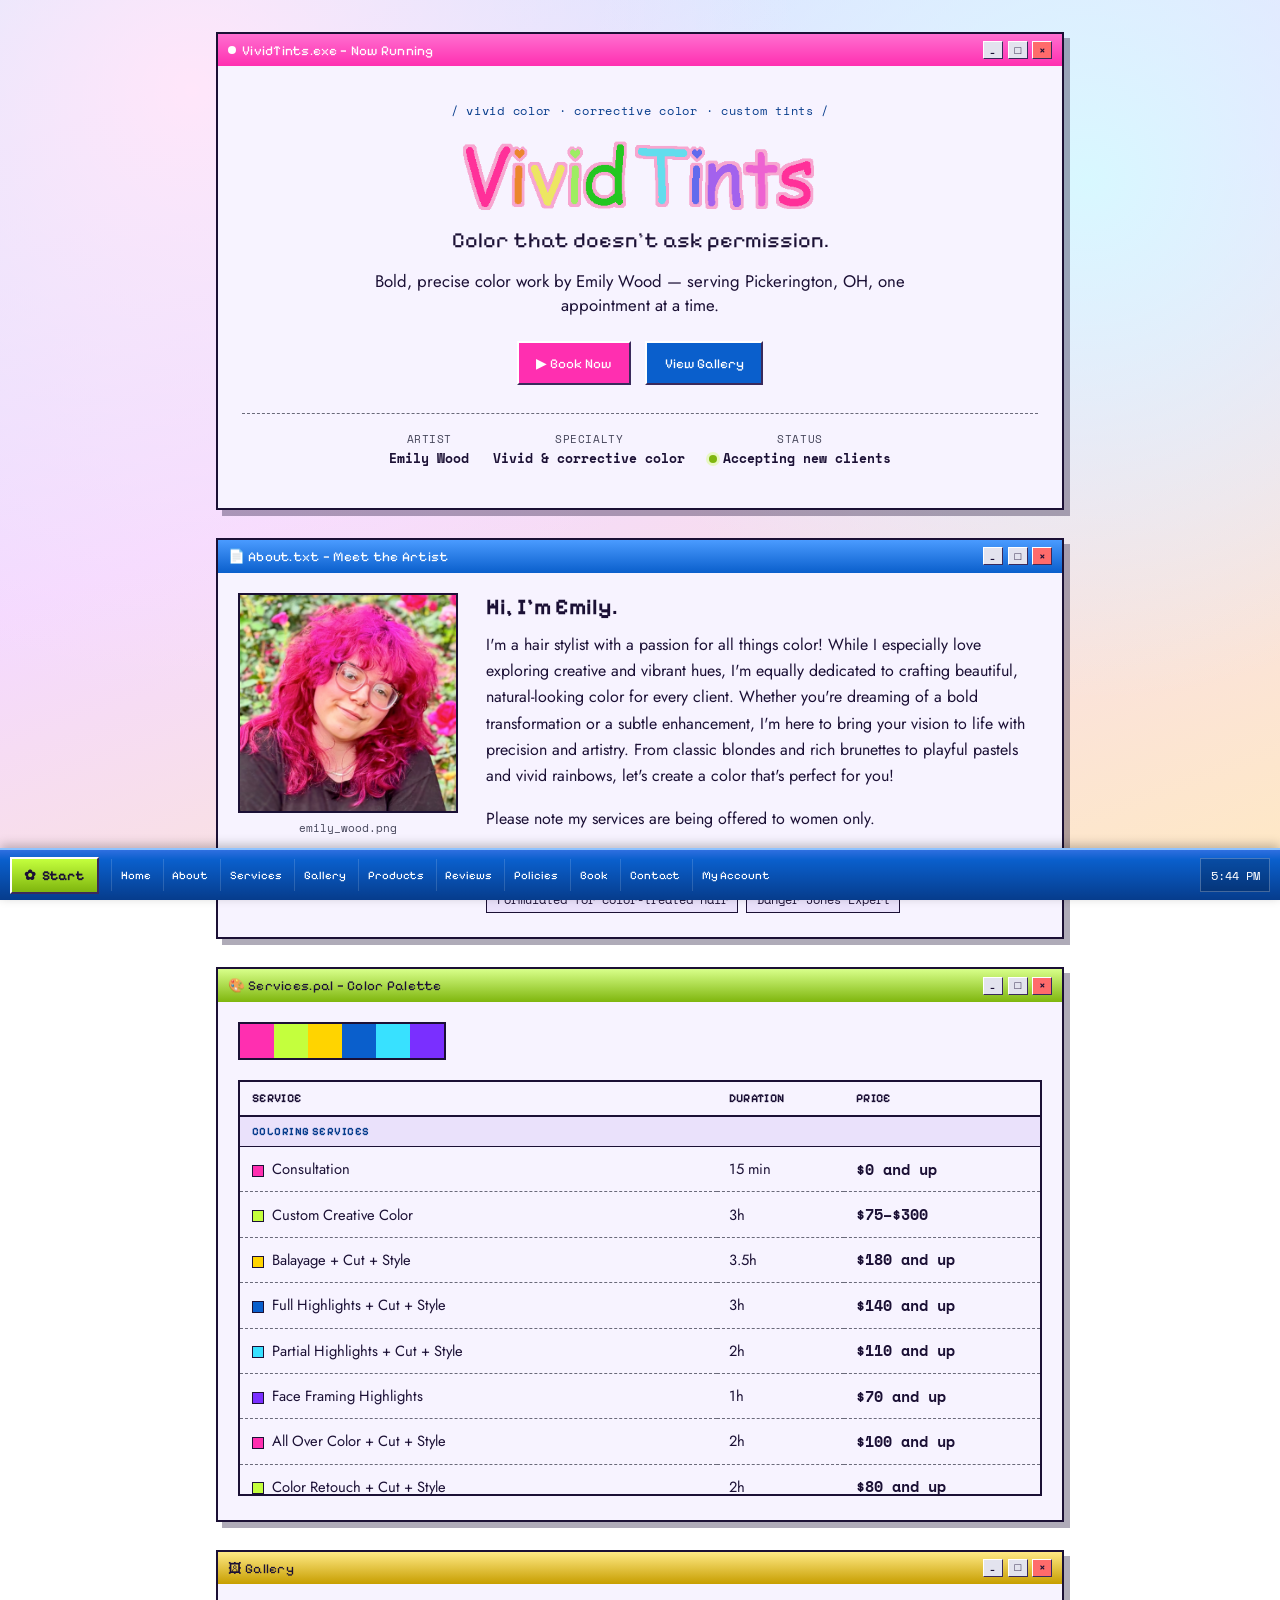
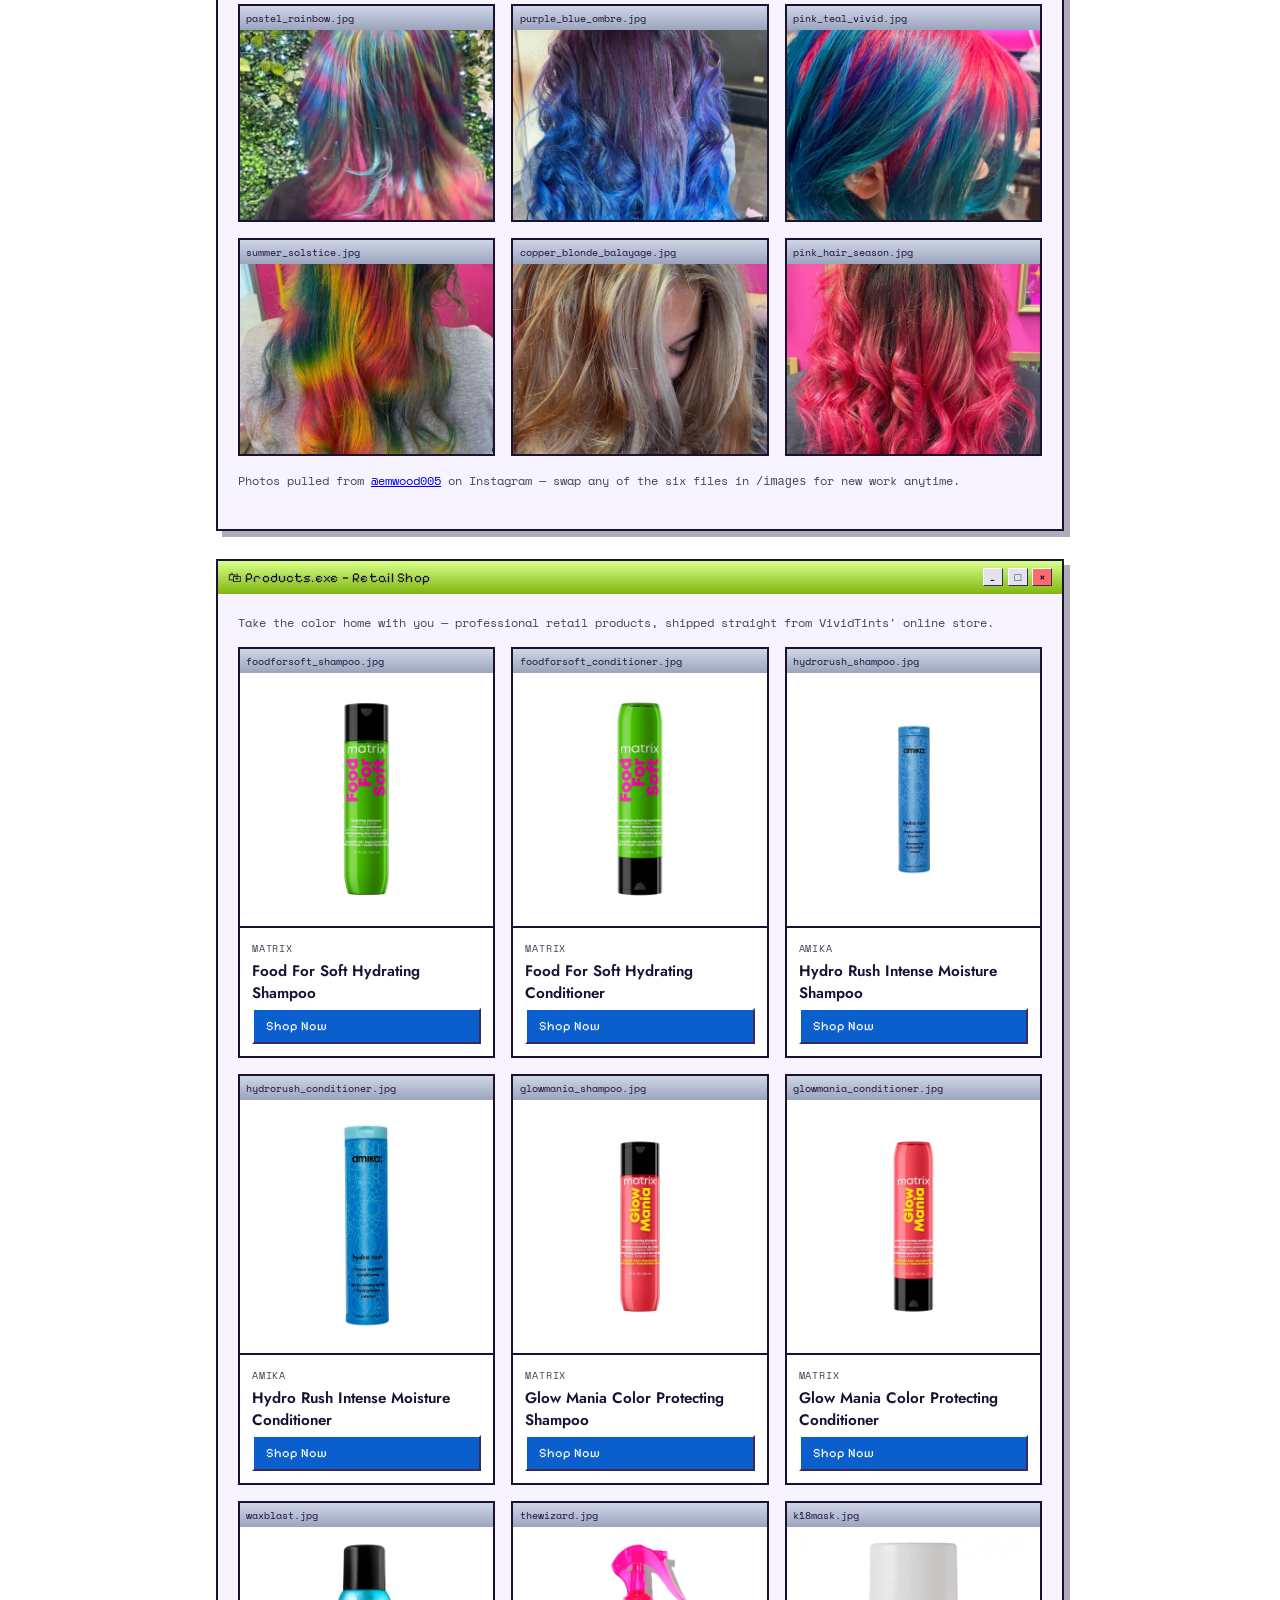
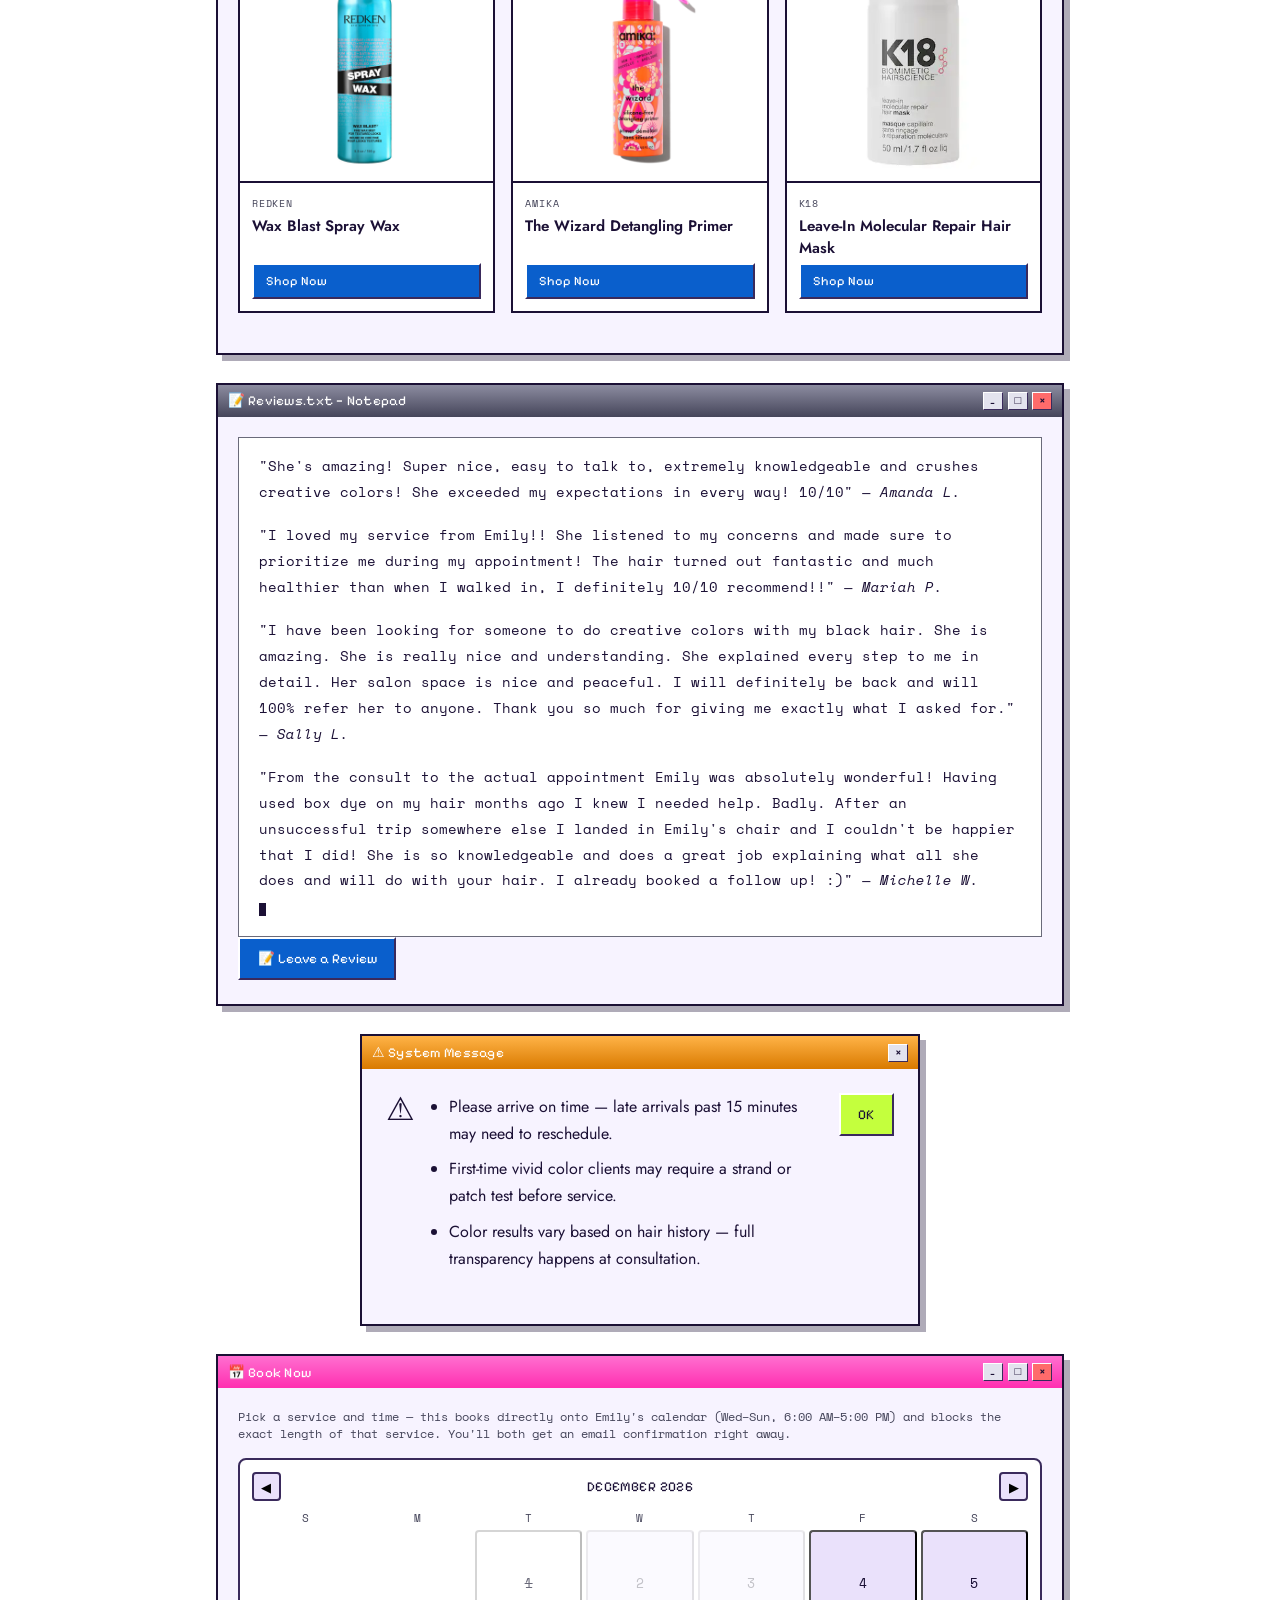
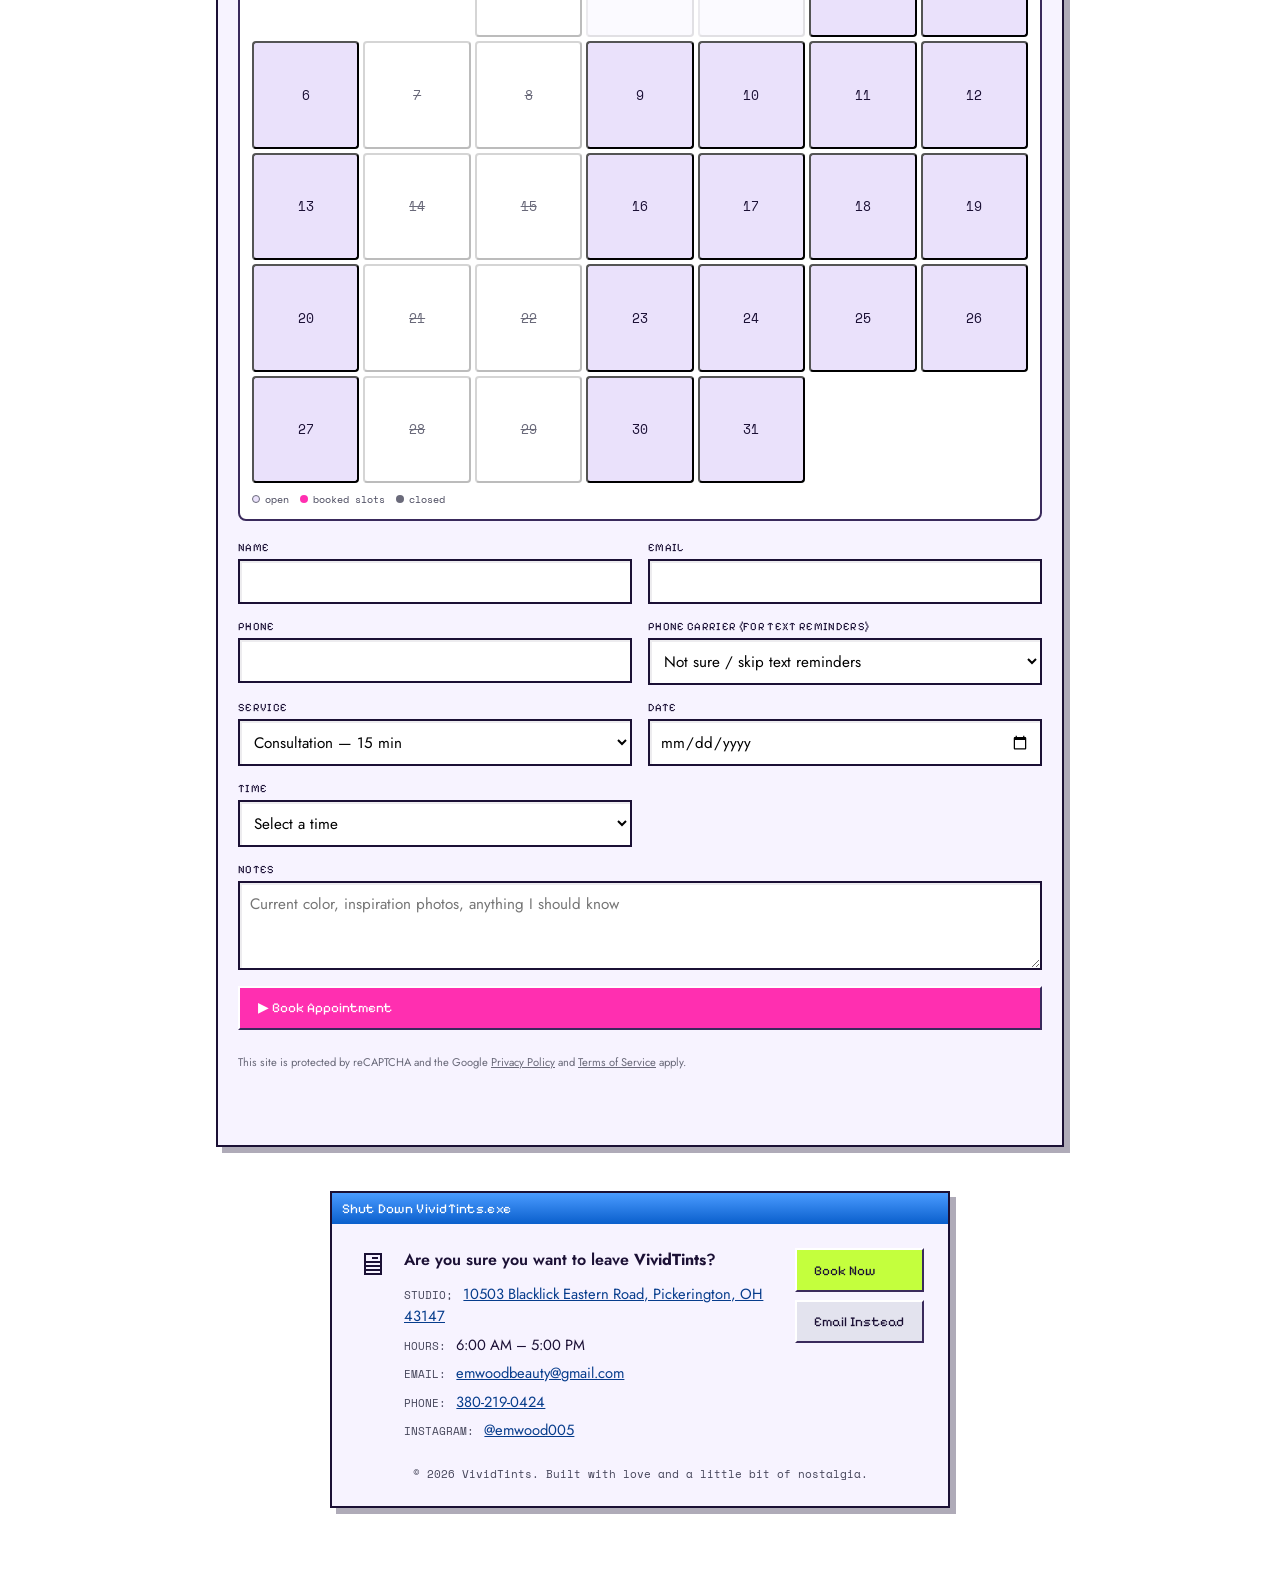
<file: index.html>
<!DOCTYPE html>
<html lang="en">
<head>
<meta charset="UTF-8">
<meta name="viewport" content="width=device-width, initial-scale=1.0">
<title>VividTints — Vivid Color &amp; Custom Tints</title>
<meta name="description" content="VividTints: vivid color, corrective color, and custom tints. Book your next look with Emily Wood.">
<link rel="preconnect" href="https://fonts.googleapis.com">
<link rel="preconnect" href="https://fonts.gstatic.com" crossorigin>
<link href="https://fonts.googleapis.com/css2?family=Chewy&family=Pixelify+Sans:wght@400..700&family=Jost:ital,wght@0,300;0,400;0,500;0,600;0,700;1,400&family=Space+Mono:wght@400;700&display=swap" rel="stylesheet">
<link rel="stylesheet" href="styles.css">
<script src="https://www.google.com/recaptcha/api.js?render=6LcSkWUtAAAAACM55qbeldDlDK0Q2pICRfijnh-o"></script>
</head>
<body>

<!-- BOOT SCREEN -->
<div id="boot-screen" class="boot-screen" role="status" aria-label="Loading VividTints">
  <div class="boot-inner">
    <img class="boot-logo" src="images/vividtints-logo.png" alt="VividTints">
    <div class="boot-bar"><div class="boot-bar-fill"></div></div>
    <p class="boot-text">Starting VividTints&hellip;</p>
    <button class="boot-skip" id="boot-skip" type="button">Skip intro &raquo;</button>
  </div>
</div>

<a class="skip-link" href="#main">Skip to content</a>

<!-- DESKTOP -->
<div class="desktop">

  <main id="main">

    <!-- HERO WINDOW -->
    <section id="home" class="win win--hero" aria-labelledby="hero-title">
      <header class="win-titlebar win-titlebar--magenta">
        <span class="win-titlebar-label">
          <span class="win-dot" aria-hidden="true"></span> VividTints.exe — Now Running
        </span>
        <span class="win-controls">
          <button class="win-btn win-btn--min" type="button" aria-label="Minimize this section" aria-expanded="true">_</button>
          <button class="win-btn" type="button" tabindex="-1" aria-hidden="true">&#9633;</button>
          <button class="win-btn win-btn--close" type="button" tabindex="-1" aria-hidden="true">&times;</button>
        </span>
      </header>
      <div class="win-body win-body--hero">
        <p class="eyebrow">/ vivid color &middot; corrective color &middot; custom tints /</p>
        <h1 id="hero-title" class="wordmark"><img src="images/vividtints-logo.png" alt="VividTints"></h1>
        <p class="tagline">Color that doesn't ask permission.</p>
        <p class="hero-sub">Bold, precise color work by Emily Wood — serving Pickerington, OH, one appointment at a time.</p>
        <div class="hero-actions">
          <a href="#book" class="btn btn--primary">&#9654; Book Now</a>
          <a href="#gallery" class="btn btn--secondary">View Gallery</a>
        </div>
        <dl class="sysinfo">
          <div><dt>Artist</dt><dd>Emily Wood</dd></div>
          <div><dt>Specialty</dt><dd>Vivid &amp; corrective color</dd></div>
          <div><dt>Status</dt><dd><span class="status-dot" aria-hidden="true"></span>Accepting new clients</dd></div>
        </dl>
      </div>
    </section>

    <!-- ABOUT WINDOW -->
    <section id="about" class="win" aria-labelledby="about-title">
      <header class="win-titlebar win-titlebar--blue">
        <span class="win-titlebar-label">&#128196; About.txt — Meet the Artist</span>
        <span class="win-controls">
          <button class="win-btn win-btn--min" type="button" aria-label="Minimize this section" aria-expanded="true">_</button>
          <button class="win-btn" type="button" tabindex="-1" aria-hidden="true">&#9633;</button>
          <button class="win-btn win-btn--close" type="button" tabindex="-1" aria-hidden="true">&times;</button>
        </span>
      </header>
      <div class="win-body about-grid">
        <figure class="photo-frame">
          <img class="about-photo" src="images/emily_wood.png" alt="Emily Wood, owner and colorist at VividTints">
          <figcaption>emily_wood.png</figcaption>
        </figure>
        <div class="about-copy">
          <h2 id="about-title">Hi, I'm Emily.</h2>
          <p>I'm a hair stylist with a passion for all things color! While I especially love exploring creative and vibrant hues, I'm equally dedicated to crafting beautiful, natural-looking color for every client. Whether you're dreaming of a bold transformation or a subtle enhancement, I'm here to bring your vision to life with precision and artistry. From classic blondes and rich brunettes to playful pastels and vivid rainbows, let's create a color that's perfect for you!</p>
          <p>Please note my services are being offered to women only.</p>
          <ul class="about-tags">
            <li>Vivid &amp; Fantasy Color</li>
            <li>Corrective color</li>
            <li>Formulated for color-treated hair</li>
            <li>Danger Jones Expert</li>
          </ul>
        </div>
      </div>
    </section>

    <!-- SERVICES WINDOW -->
    <section id="services" class="win" aria-labelledby="services-title">
      <header class="win-titlebar win-titlebar--lime">
        <span class="win-titlebar-label">&#127912; Services.pal — Color Palette</span>
        <span class="win-controls">
          <button class="win-btn win-btn--min" type="button" aria-label="Minimize this section" aria-expanded="true">_</button>
          <button class="win-btn" type="button" tabindex="-1" aria-hidden="true">&#9633;</button>
          <button class="win-btn win-btn--close" type="button" tabindex="-1" aria-hidden="true">&times;</button>
        </span>
      </header>
      <div class="win-body">
        <h2 id="services-title" class="sr-only">Services and pricing</h2>
        <div class="palette-strip" aria-hidden="true">
          <span class="swatch" style="--sw:#FF2FB0"></span>
          <span class="swatch" style="--sw:#C4FF3D"></span>
          <span class="swatch" style="--sw:#FFD400"></span>
          <span class="swatch" style="--sw:#0A5FCC"></span>
          <span class="swatch" style="--sw:#38E1FF"></span>
          <span class="swatch" style="--sw:#7A2FFF"></span>
        </div>
        <div class="price-table-scroll">
        <table class="price-table">
          <thead>
            <tr><th scope="col">Service</th><th scope="col">Duration</th><th scope="col">Price</th></tr>
          </thead>
          <tbody>
            <tr class="category-row"><th colspan="3" scope="colgroup">Coloring Services</th></tr>
            <tr><td data-label="Service"><span class="chip" style="--sw:#FF2FB0"></span>Consultation</td><td data-label="Duration">15 min</td><td data-label="Price" class="price">$0 and up</td></tr>
            <tr><td data-label="Service"><span class="chip" style="--sw:#C4FF3D"></span>Custom Creative Color</td><td data-label="Duration">3h</td><td data-label="Price" class="price">$75&ndash;$300</td></tr>
            <tr><td data-label="Service"><span class="chip" style="--sw:#FFD400"></span>Balayage + Cut + Style</td><td data-label="Duration">3.5h</td><td data-label="Price" class="price">$180 and up</td></tr>
            <tr><td data-label="Service"><span class="chip" style="--sw:#0A5FCC"></span>Full Highlights + Cut + Style</td><td data-label="Duration">3h</td><td data-label="Price" class="price">$140 and up</td></tr>
            <tr><td data-label="Service"><span class="chip" style="--sw:#38E1FF"></span>Partial Highlights + Cut + Style</td><td data-label="Duration">2h</td><td data-label="Price" class="price">$110 and up</td></tr>
            <tr><td data-label="Service"><span class="chip" style="--sw:#7A2FFF"></span>Face Framing Highlights</td><td data-label="Duration">1h</td><td data-label="Price" class="price">$70 and up</td></tr>
            <tr><td data-label="Service"><span class="chip" style="--sw:#FF2FB0"></span>All Over Color + Cut + Style</td><td data-label="Duration">2h</td><td data-label="Price" class="price">$100 and up</td></tr>
            <tr><td data-label="Service"><span class="chip" style="--sw:#C4FF3D"></span>Color Retouch + Cut + Style</td><td data-label="Duration">2h</td><td data-label="Price" class="price">$80 and up</td></tr>
            <tr><td data-label="Service"><span class="chip" style="--sw:#FFD400"></span>All Over Color + Highlights + Cut + Style</td><td data-label="Duration">3.5h</td><td data-label="Price" class="price">$200 and up</td></tr>
            <tr><td data-label="Service"><span class="chip" style="--sw:#0A5FCC"></span>Color Retouch + Highlights + Cut + Style</td><td data-label="Duration">3.5h</td><td data-label="Price" class="price">$180 and up</td></tr>
            <tr><td data-label="Service"><span class="chip" style="--sw:#38E1FF"></span>Platinum Blonde</td><td data-label="Duration">3h</td><td data-label="Price" class="price">$75&ndash;$300</td></tr>
            <tr><td data-label="Service"><span class="chip" style="--sw:#7A2FFF"></span>Corrective Color</td><td data-label="Duration">4h</td><td data-label="Price" class="price">$100&ndash;$300</td></tr>
            <tr><td data-label="Service"><span class="chip" style="--sw:#FF2FB0"></span>Hair Gloss</td><td data-label="Duration">1h</td><td data-label="Price" class="price">$50 and up</td></tr>

            <tr class="category-row"><th colspan="3" scope="colgroup">Haircuts &amp; Styles</th></tr>
            <tr><td data-label="Service">Women's Cut &amp; Style</td><td data-label="Duration">45 min</td><td data-label="Price" class="price">$35 and up</td></tr>
            <tr><td data-label="Service">Children's Cut &amp; Style</td><td data-label="Duration">30 min</td><td data-label="Price" class="price">$25 and up</td></tr>
            <tr><td data-label="Service">Fairy Hair (Hair Tinsel)</td><td data-label="Duration">45 min</td><td data-label="Price" class="price">$25 and up</td></tr>
            <tr><td data-label="Service">Shampoo &amp; Style</td><td data-label="Duration">30 min</td><td data-label="Price" class="price">$30 and up</td></tr>

            <tr class="category-row"><th colspan="3" scope="colgroup">Extensions</th></tr>
            <tr><td data-label="Service">Extension Maintenance</td><td data-label="Duration">3h</td><td data-label="Price" class="price">$150&ndash;$300</td></tr>
            <tr><td data-label="Service">Extensions Consultation</td><td data-label="Duration">15 min</td><td data-label="Price" class="price">$99&ndash;$300</td></tr>

            <tr class="category-row"><th colspan="3" scope="colgroup">Formal Design</th></tr>
            <tr><td data-label="Service">Formal Styling Trial Run</td><td data-label="Duration">1h</td><td data-label="Price" class="price">$35 and up</td></tr>
            <tr><td data-label="Service">Dances, Evening Event, Special Occasion</td><td data-label="Duration">1h</td><td data-label="Price" class="price">$50 and up</td></tr>
          </tbody>
        </table>
        </div>
      </div>
    </section>

    <!-- GALLERY WINDOW -->
    <section id="gallery" class="win" aria-labelledby="gallery-title">
      <header class="win-titlebar win-titlebar--sun">
        <span class="win-titlebar-label">&#128444; Gallery</span>
        <span class="win-controls">
          <button class="win-btn win-btn--min" type="button" aria-label="Minimize this section" aria-expanded="true">_</button>
          <button class="win-btn" type="button" tabindex="-1" aria-hidden="true">&#9633;</button>
          <button class="win-btn win-btn--close" type="button" tabindex="-1" aria-hidden="true">&times;</button>
        </span>
      </header>
      <div class="win-body">
        <h2 id="gallery-title" class="sr-only">Portfolio gallery</h2>
        <div class="gallery-grid">
          <figure class="mini-win"><header class="mini-win-bar"><span>pastel_rainbow.jpg</span></header><img class="gallery-photo" src="images/gallery-1-pastel-rainbow.jpg" alt="Pastel rainbow vivid color, back view" loading="lazy"></figure>
          <figure class="mini-win"><header class="mini-win-bar"><span>purple_blue_ombre.jpg</span></header><img class="gallery-photo" src="images/gallery-2-purple-blue-ombre.jpg" alt="Purple to blue ombre curls" loading="lazy"></figure>
          <figure class="mini-win"><header class="mini-win-bar"><span>pink_teal_vivid.jpg</span></header><img class="gallery-photo" src="images/gallery-3-pink-teal-vivid.jpg" alt="Pink and teal vivid color placement" loading="lazy"></figure>
          <figure class="mini-win"><header class="mini-win-bar"><span>summer_solstice.jpg</span></header><img class="gallery-photo" src="images/gallery-4-summer-solstice-rainbow.jpg" alt="Rainbow vivid color, Summer Solstice look" loading="lazy"></figure>
          <figure class="mini-win"><header class="mini-win-bar"><span>copper_blonde_balayage.jpg</span></header><img class="gallery-photo" src="images/gallery-5-copper-blonde-balayage.jpg" alt="Copper and blonde balayage dimension" loading="lazy"></figure>
          <figure class="mini-win"><header class="mini-win-bar"><span>pink_hair_season.jpg</span></header><img class="gallery-photo" src="images/gallery-6-pink-hair-season.jpg" alt="Pink hair color melt from natural roots, back view" loading="lazy"></figure>
        </div>
        <p class="table-note">Photos pulled from <a href="https://www.instagram.com/emwood005/" target="_blank" rel="noopener">@emwood005</a> on Instagram — swap any of the six files in <code>/images</code> for new work anytime.</p>
      </div>
    </section>

    <!-- PRODUCTS WINDOW -->
    <section id="products" class="win" aria-labelledby="products-title">
      <header class="win-titlebar win-titlebar--lime">
        <span class="win-titlebar-label">&#128717; Products.exe — Retail Shop</span>
        <span class="win-controls">
          <button class="win-btn win-btn--min" type="button" aria-label="Minimize this section" aria-expanded="true">_</button>
          <button class="win-btn" type="button" tabindex="-1" aria-hidden="true">&#9633;</button>
          <button class="win-btn win-btn--close" type="button" tabindex="-1" aria-hidden="true">&times;</button>
        </span>
      </header>
      <div class="win-body">
        <h2 id="products-title" class="sr-only">Retail products</h2>
        <p class="table-note">Take the color home with you — professional retail products, shipped straight from VividTints' online store.</p>
        <div class="product-grid">
          <article class="mini-win product-card">
            <header class="mini-win-bar"><span>foodforsoft_shampoo.jpg</span></header>
            <a href="https://shop.saloninteractive.com/store/vivid-tints-94737/product/79446/83007" target="_blank" rel="noopener">
              <img class="product-photo" src="images/product-foodforsoft-shampoo.jpg" alt="Matrix Food For Soft Hydrating Shampoo, 10.1 fl oz">
            </a>
            <div class="product-info">
              <p class="product-brand">Matrix</p>
              <h3 class="product-name">Food For Soft Hydrating Shampoo</h3>
              <a class="btn btn--secondary product-buy" href="https://shop.saloninteractive.com/store/vivid-tints-94737/product/79446/83007" target="_blank" rel="noopener">Shop Now</a>
            </div>
          </article>
          <article class="mini-win product-card">
            <header class="mini-win-bar"><span>foodforsoft_conditioner.jpg</span></header>
            <a href="https://shop.saloninteractive.com/store/vivid-tints-94737/product/79444/83005" target="_blank" rel="noopener">
              <img class="product-photo" src="images/product-foodforsoft-conditioner.jpg" alt="Matrix Food For Soft Detangling Hydrating Conditioner, 10.1 fl oz">
            </a>
            <div class="product-info">
              <p class="product-brand">Matrix</p>
              <h3 class="product-name">Food For Soft Hydrating Conditioner</h3>
              <a class="btn btn--secondary product-buy" href="https://shop.saloninteractive.com/store/vivid-tints-94737/product/79444/83005" target="_blank" rel="noopener">Shop Now</a>
            </div>
          </article>
          <article class="mini-win product-card">
            <header class="mini-win-bar"><span>hydrorush_shampoo.jpg</span></header>
            <a href="https://shop.saloninteractive.com/store/vivid-tints-94737/product/69103/72638" target="_blank" rel="noopener">
              <img class="product-photo" src="images/product-hydrorush-shampoo.jpg" alt="amika Hydro Rush Intense Moisture Shampoo, 9.2 fl oz">
            </a>
            <div class="product-info">
              <p class="product-brand">amika</p>
              <h3 class="product-name">Hydro Rush Intense Moisture Shampoo</h3>
              <a class="btn btn--secondary product-buy" href="https://shop.saloninteractive.com/store/vivid-tints-94737/product/69103/72638" target="_blank" rel="noopener">Shop Now</a>
            </div>
          </article>
          <article class="mini-win product-card">
            <header class="mini-win-bar"><span>hydrorush_conditioner.jpg</span></header>
            <a href="https://shop.saloninteractive.com/store/vivid-tints-94737/product/69101/72635" target="_blank" rel="noopener">
              <img class="product-photo" src="images/product-hydrorush-conditioner.jpg" alt="amika Hydro Rush Intense Moisture Conditioner, 9.2 fl oz">
            </a>
            <div class="product-info">
              <p class="product-brand">amika</p>
              <h3 class="product-name">Hydro Rush Intense Moisture Conditioner</h3>
              <a class="btn btn--secondary product-buy" href="https://shop.saloninteractive.com/store/vivid-tints-94737/product/69101/72635" target="_blank" rel="noopener">Shop Now</a>
            </div>
          </article>
          <article class="mini-win product-card">
            <header class="mini-win-bar"><span>glowmania_shampoo.jpg</span></header>
            <a href="https://shop.saloninteractive.com/store/vivid-tints-94737/product/101076/104954" target="_blank" rel="noopener">
              <img class="product-photo" src="images/product-glowmania-shampoo.jpg" alt="Matrix Glow Mania Color Protecting Shampoo, 10.1 fl oz">
            </a>
            <div class="product-info">
              <p class="product-brand">Matrix</p>
              <h3 class="product-name">Glow Mania Color Protecting Shampoo</h3>
              <a class="btn btn--secondary product-buy" href="https://shop.saloninteractive.com/store/vivid-tints-94737/product/101076/104954" target="_blank" rel="noopener">Shop Now</a>
            </div>
          </article>
          <article class="mini-win product-card">
            <header class="mini-win-bar"><span>glowmania_conditioner.jpg</span></header>
            <a href="https://shop.saloninteractive.com/store/vivid-tints-94737/product/91095/94782" target="_blank" rel="noopener">
              <img class="product-photo" src="images/product-glowmania-conditioner.jpg" alt="Matrix Glow Mania Color Protecting Conditioner, 10.1 fl oz">
            </a>
            <div class="product-info">
              <p class="product-brand">Matrix</p>
              <h3 class="product-name">Glow Mania Color Protecting Conditioner</h3>
              <a class="btn btn--secondary product-buy" href="https://shop.saloninteractive.com/store/vivid-tints-94737/product/91095/94782" target="_blank" rel="noopener">Shop Now</a>
            </div>
          </article>
          <article class="mini-win product-card">
            <header class="mini-win-bar"><span>waxblast.jpg</span></header>
            <a href="https://shop.saloninteractive.com/store/vivid-tints-94737/product/81811/85417" target="_blank" rel="noopener">
              <img class="product-photo" src="images/product-waxblast.jpg" alt="Redken Wax Blast Spray Wax, 5.5 oz">
            </a>
            <div class="product-info">
              <p class="product-brand">Redken</p>
              <h3 class="product-name">Wax Blast Spray Wax</h3>
              <a class="btn btn--secondary product-buy" href="https://shop.saloninteractive.com/store/vivid-tints-94737/product/81811/85417" target="_blank" rel="noopener">Shop Now</a>
            </div>
          </article>
          <article class="mini-win product-card">
            <header class="mini-win-bar"><span>thewizard.jpg</span></header>
            <a href="https://shop.saloninteractive.com/store/vivid-tints-94737/product/91083/75434" target="_blank" rel="noopener">
              <img class="product-photo" src="images/product-thewizard.webp" alt="amika The Wizard Silicone-Free Detangling Primer, 5 fl oz">
            </a>
            <div class="product-info">
              <p class="product-brand">amika</p>
              <h3 class="product-name">The Wizard Detangling Primer</h3>
              <a class="btn btn--secondary product-buy" href="https://shop.saloninteractive.com/store/vivid-tints-94737/product/91083/75434" target="_blank" rel="noopener">Shop Now</a>
            </div>
          </article>
          <article class="mini-win product-card">
            <header class="mini-win-bar"><span>k18mask.jpg</span></header>
            <a href="https://shop.saloninteractive.com/store/vivid-tints-94737/product/55356/58825" target="_blank" rel="noopener">
              <img class="product-photo" src="images/product-k18mask.webp" alt="K18 Leave-In Molecular Repair Hair Mask, 1.7 fl oz">
            </a>
            <div class="product-info">
              <p class="product-brand">K18</p>
              <h3 class="product-name">Leave-In Molecular Repair Hair Mask</h3>
              <a class="btn btn--secondary product-buy" href="https://shop.saloninteractive.com/store/vivid-tints-94737/product/55356/58825" target="_blank" rel="noopener">Shop Now</a>
            </div>
          </article>
        </div>
      </div>
    </section>

    <!-- REVIEWS WINDOW -->
    <section id="reviews" class="win" aria-labelledby="reviews-title">
      <header class="win-titlebar win-titlebar--gray">
        <span class="win-titlebar-label">&#128221; Reviews.txt — Notepad</span>
        <span class="win-controls">
          <button class="win-btn win-btn--min" type="button" aria-label="Minimize this section" aria-expanded="true">_</button>
          <button class="win-btn" type="button" tabindex="-1" aria-hidden="true">&#9633;</button>
          <button class="win-btn win-btn--close" type="button" tabindex="-1" aria-hidden="true">&times;</button>
        </span>
      </header>
      <div class="win-body">
        <h2 id="reviews-title" class="sr-only">Client reviews</h2>
        <div class="notepad" id="notepad-reviews">
          <p class="notepad-line">"She's amazing! Super nice, easy to talk to, extremely knowledgeable and crushes creative colors! She exceeded my expectations in every way! 10/10" &mdash; <em>Amanda L.</em></p>
          <p class="notepad-line">"I loved my service from Emily!! She listened to my concerns and made sure to prioritize me during my appointment! The hair turned out fantastic and much healthier than when I walked in, I definitely 10/10 recommend!!" &mdash; <em>Mariah P.</em></p>
          <p class="notepad-line">"I have been looking for someone to do creative colors with my black hair. She is amazing. She is really nice and understanding. She explained every step to me in detail. Her salon space is nice and peaceful. I will definitely be back and will 100% refer her to anyone. Thank you so much for giving me exactly what I asked for." &mdash; <em>Sally L.</em></p>
          <p class="notepad-line">"From the consult to the actual appointment Emily was absolutely wonderful! Having used box dye on my hair months ago I knew I needed help. Badly. After an unsuccessful trip somewhere else I landed in Emily's chair and I couldn't be happier that I did! She is so knowledgeable and does a great job explaining what all she does and will do with your hair. I already booked a follow up! :)" &mdash; <em>Michelle W.</em></p>
          <span class="notepad-cursor" aria-hidden="true"></span>
        </div>
        <a href="reviews.html" class="btn btn--secondary">&#128221; Leave a Review</a>
      </div>
    </section>

    <!-- POLICIES: SYSTEM MESSAGE DIALOG -->
    <section id="policies" class="win win--dialog" aria-labelledby="policies-title">
      <header class="win-titlebar win-titlebar--warn">
        <span class="win-titlebar-label">&#9888; System Message</span>
        <span class="win-controls" aria-hidden="true">
          <button class="win-btn" type="button" tabindex="-1">&times;</button>
        </span>
      </header>
      <div class="win-body win-body--dialog">
        <h2 id="policies-title" class="sr-only">Studio policies</h2>
        <div class="dialog-content">
          <span class="dialog-icon" aria-hidden="true">&#9888;</span>
          <ul class="policy-list">
            <li>Please arrive on time — late arrivals past 15 minutes may need to reschedule.</li>
            <li>First-time vivid color clients may require a strand or patch test before service.</li>
            <li>Color results vary based on hair history — full transparency happens at consultation.</li>
          </ul>
          <button class="btn btn--ok" type="button" id="policy-ok">OK</button>
        </div>
      </div>
    </section>

    <!-- BOOK NOW WINDOW -->
    <section id="book" class="win" aria-labelledby="book-title">
      <header class="win-titlebar win-titlebar--magenta">
        <span class="win-titlebar-label">&#128197; Book Now</span>
        <span class="win-controls">
          <button class="win-btn win-btn--min" type="button" aria-label="Minimize this section" aria-expanded="true">_</button>
          <button class="win-btn" type="button" tabindex="-1" aria-hidden="true">&#9633;</button>
          <button class="win-btn win-btn--close" type="button" tabindex="-1" aria-hidden="true">&times;</button>
        </span>
      </header>
      <div class="win-body">
        <h2 id="book-title" class="sr-only">Book an appointment</h2>
        <p class="table-note">Pick a service and time — this books directly onto Emily's calendar (Wed&ndash;Sun, 6:00 AM&ndash;5:00 PM) and blocks the exact length of that service. You'll both get an email confirmation right away.</p>
        <div class="mini-cal" id="mini-cal">
          <div class="mini-cal-header">
            <button type="button" class="mini-cal-nav" id="mini-cal-prev" aria-label="Previous month">&#9664;</button>
            <span class="mini-cal-title" id="mini-cal-title" aria-live="polite"></span>
            <button type="button" class="mini-cal-nav" id="mini-cal-next" aria-label="Next month">&#9654;</button>
          </div>
          <div class="mini-cal-weekdays">
            <span>S</span><span>M</span><span>T</span><span>W</span><span>T</span><span>F</span><span>S</span>
          </div>
          <div class="mini-cal-grid" id="mini-cal-grid" role="grid" aria-label="Availability calendar"></div>
          <p class="mini-cal-legend"><span class="mini-cal-dot mini-cal-dot--open"></span> open <span class="mini-cal-dot mini-cal-dot--busy"></span> booked slots <span class="mini-cal-dot mini-cal-dot--closed"></span> closed</p>
          <div class="day-schedule" id="day-schedule" hidden>
            <p class="day-schedule-title" id="day-schedule-title"></p>
            <div class="day-schedule-slots" id="day-schedule-slots"></div>
          </div>
        </div>
        <form id="booking-form" class="booking-form">
          <div class="field" style="position:absolute;left:-9999px;width:1px;height:1px;overflow:hidden" aria-hidden="true">
            <label for="bf-website">Website</label>
            <input id="bf-website" name="website" type="text" tabindex="-1" autocomplete="off">
          </div>
          <div class="field">
            <label for="bf-name">Name</label>
            <input id="bf-name" name="name" type="text" autocomplete="name" required>
          </div>
          <div class="field">
            <label for="bf-email">Email</label>
            <input id="bf-email" name="email" type="email" autocomplete="email" required>
          </div>
          <div class="field">
            <label for="bf-phone">Phone</label>
            <input id="bf-phone" name="phone" type="tel" autocomplete="tel">
          </div>
          <div class="field">
            <label for="bf-carrier">Phone Carrier (for text reminders)</label>
            <select id="bf-carrier" name="carrier">
              <option value="">Not sure / skip text reminders</option>
              <option value="verizon">Verizon</option>
              <option value="tmobile">T-Mobile</option>
              <option value="sprint">Sprint</option>
              <option value="boost">Boost Mobile</option>
              <option value="cricket">Cricket</option>
              <option value="metropcs">Metro by T-Mobile</option>
              <option value="uscellular">US Cellular</option>
              <option value="googlefi">Google Fi</option>
              <option value="spectrum">Spectrum Mobile</option>
              <option value="consumercellular">Consumer Cellular</option>
              <option value="simplemobile">Simple Mobile</option>
              <option value="totalwireless">Total Wireless</option>
              <option value="pageplus">Page Plus</option>
              <option value="xfinitymobile">Xfinity Mobile</option>
            </select>
          </div>
          <div class="field">
            <label for="bf-service">Service</label>
            <select id="bf-service" name="service" required>
              <optgroup label="Coloring Services">
                <option value="Consultation" data-duration="15">Consultation — 15 min</option>
                <option value="Custom Creative Color" data-duration="180">Custom Creative Color — 3h</option>
                <option value="Balayage + Cut + Style" data-duration="210">Balayage + Cut + Style — 3.5h</option>
                <option value="Full Highlights + Cut + Style" data-duration="180">Full Highlights + Cut + Style — 3h</option>
                <option value="Partial Highlights + Cut + Style" data-duration="120">Partial Highlights + Cut + Style — 2h</option>
                <option value="Face Framing Highlights" data-duration="60">Face Framing Highlights — 1h</option>
                <option value="All Over Color + Cut + Style" data-duration="120">All Over Color + Cut + Style — 2h</option>
                <option value="Color Retouch + Cut + Style" data-duration="120">Color Retouch + Cut + Style — 2h</option>
                <option value="All Over Color + Highlights + Cut + Style" data-duration="210">All Over Color + Highlights + Cut + Style — 3.5h</option>
                <option value="Color Retouch + Highlights + Cut + Style" data-duration="210">Color Retouch + Highlights + Cut + Style — 3.5h</option>
                <option value="Platinum Blonde" data-duration="180">Platinum Blonde — 3h</option>
                <option value="Corrective Color" data-duration="240">Corrective Color — 4h</option>
                <option value="Hair Gloss" data-duration="60">Hair Gloss — 1h</option>
              </optgroup>
              <optgroup label="Haircuts &amp; Styles">
                <option value="Women's Cut &amp; Style" data-duration="45">Women's Cut &amp; Style — 45 min</option>
                <option value="Children's Cut &amp; Style" data-duration="30">Children's Cut &amp; Style — 30 min</option>
                <option value="Fairy Hair (Hair Tinsel)" data-duration="45">Fairy Hair (Hair Tinsel) — 45 min</option>
                <option value="Shampoo &amp; Style" data-duration="30">Shampoo &amp; Style — 30 min</option>
              </optgroup>
              <optgroup label="Extensions">
                <option value="Extension Maintenance" data-duration="180">Extension Maintenance — 3h</option>
                <option value="Extensions Consultation" data-duration="15">Extensions Consultation — 15 min</option>
              </optgroup>
              <optgroup label="Formal Design">
                <option value="Formal Styling Trial Run" data-duration="60">Formal Styling Trial Run — 1h</option>
                <option value="Dances, Evening Event, Special Occasion" data-duration="60">Dances, Evening Event, Special Occasion — 1h</option>
              </optgroup>
            </select>
          </div>
          <div class="field">
            <label for="bf-date">Date</label>
            <input id="bf-date" name="date" type="date" required>
          </div>
          <div class="field">
            <label for="bf-time">Time</label>
            <select id="bf-time" name="time" required>
              <option value="" disabled selected>Select a time</option>
            </select>
          </div>
          <div class="field field--wide">
            <label for="bf-notes">Notes</label>
            <textarea id="bf-notes" name="notes" rows="3" placeholder="Current color, inspiration photos, anything I should know"></textarea>
          </div>
          <button class="btn btn--primary field--wide" type="submit" id="bf-submit">&#9654; Book Appointment</button>
          <p class="recaptcha-disclosure field--wide">This site is protected by reCAPTCHA and the Google <a href="https://policies.google.com/privacy" target="_blank" rel="noopener">Privacy Policy</a> and <a href="https://policies.google.com/terms" target="_blank" rel="noopener">Terms of Service</a> apply.</p>
          <p class="booking-status field--wide" id="bf-status" role="status" aria-live="polite"></p>
        </form>
      </div>
    </section>

  </main>

  <!-- FOOTER: SHUT DOWN DIALOG -->
  <footer id="contact" class="win win--dialog win--shutdown" aria-labelledby="shutdown-title">
    <header class="win-titlebar win-titlebar--blue">
      <span class="win-titlebar-label">Shut Down VividTints.exe</span>
    </header>
    <div class="win-body win-body--dialog">
      <h2 id="shutdown-title" class="sr-only">Contact and location</h2>
      <div class="dialog-content">
        <span class="dialog-icon" aria-hidden="true">&#128421;</span>
        <div class="shutdown-info">
          <p>Are you sure you want to leave <strong>VividTints</strong>?</p>
          <address class="contact-list">
            <div><span class="contact-label">Studio;</span> <a href="https://maps.google.com/?q=10503+Blacklick+Eastern+Road,+Pickerington,+OH+43147" target="_blank" rel="noopener">10503 Blacklick Eastern Road, Pickerington, OH 43147</a></div>
            <div><span class="contact-label">Hours:</span> 6:00 AM &ndash; 5:00 PM</div>
            <div><span class="contact-label">Email:</span> <a href="mailto:emwoodbeauty@gmail.com">emwoodbeauty@gmail.com</a></div>
            <div><span class="contact-label">Phone:</span> <a href="tel:+13802190424">380-219-0424</a></div>
            <div><span class="contact-label">Instagram:</span> <a href="https://www.instagram.com/emwood005/" target="_blank" rel="noopener">@emwood005</a></div>
          </address>
        </div>
        <div class="shutdown-actions">
          <a href="#book" class="btn btn--ok">Book Now</a>
          <a href="mailto:emwoodbeauty@gmail.com" class="btn">Email Instead</a>
        </div>
      </div>
      <p class="fine-print">&copy; <span id="year"></span> VividTints. Built with love and a little bit of nostalgia.</p>
    </div>
  </footer>

</div>

<!-- TASKBAR -->
<nav class="taskbar" aria-label="Primary">
  <button class="start-btn" id="start-btn" aria-haspopup="true" aria-expanded="false" aria-controls="start-menu" type="button">
    <span class="start-icon" aria-hidden="true">&#10047;</span> Start
  </button>
  <div class="taskbar-links" id="taskbar-links">
    <a href="#home">Home</a>
    <a href="#about">About</a>
    <a href="#services">Services</a>
    <a href="#gallery">Gallery</a>
    <a href="#products">Products</a>
    <a href="#reviews">Reviews</a>
    <a href="#policies">Policies</a>
    <a href="#book">Book</a>
    <a href="#contact">Contact</a>
    <a href="account.html">My Account</a>
  </div>
  <time class="taskbar-clock" id="taskbar-clock" aria-hidden="true"></time>
</nav>

<div class="start-menu" id="start-menu" hidden>
  <ul>
    <li><a href="#home">&#127968; Home</a></li>
    <li><a href="#about">&#128196; About</a></li>
    <li><a href="#services">&#127912; Services</a></li>
    <li><a href="#gallery">&#128444; Gallery</a></li>
    <li><a href="#products">&#128717; Products</a></li>
    <li><a href="#reviews">&#128221; Reviews</a></li>
    <li><a href="#policies">&#9888; Policies</a></li>
    <li><a href="#book">&#128197; Book Now</a></li>
    <li><a href="#contact">&#128421; Contact</a></li>
    <li><a href="account.html">&#128100; My Account</a></li>
  </ul>
</div>

<script src="script.js"></script>
</body>
</html>
</file>
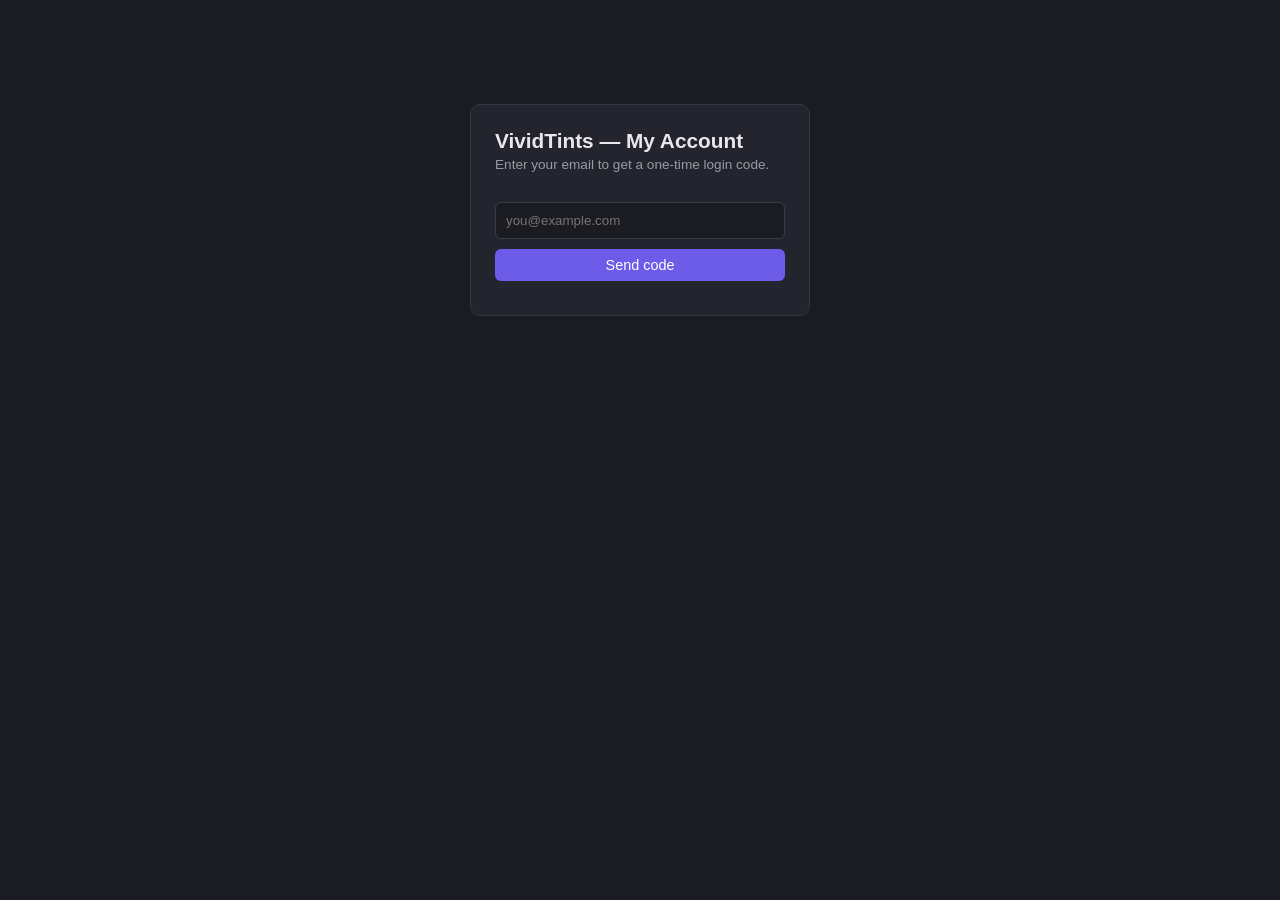
<file: account.html>
<!DOCTYPE html>
<html lang="en">
<head>
<meta charset="UTF-8" />
<meta name="viewport" content="width=device-width, initial-scale=1.0" />
<title>VividTints — My Account</title>
<style>
  * { box-sizing: border-box; }
  body {
    font-family: -apple-system, Segoe UI, Arial, sans-serif;
    background: #1b1b22;
    color: #e8e8ec;
    margin: 0;
    padding: 24px;
  }
  h1 { font-size: 1.3rem; margin: 0 0 4px; }
  h2 { font-size: 1.05rem; margin: 24px 0 10px; }
  .sub { color: #9a9aa5; font-size: 0.85rem; margin-bottom: 20px; }
  #login-box, #verify-box {
    max-width: 340px;
    margin: 80px auto;
    background: #24242e;
    padding: 24px;
    border-radius: 10px;
    border: 1px solid #34343f;
  }
  #verify-box { display: none; }
  #login-box input, #verify-box input {
    width: 100%;
    padding: 10px;
    margin: 10px 0;
    border-radius: 6px;
    border: 1px solid #3a3a46;
    background: #1b1b22;
    color: #e8e8ec;
  }
  button {
    cursor: pointer;
    border: none;
    border-radius: 6px;
    padding: 8px 14px;
    font-size: 0.9rem;
  }
  .btn-primary { background: #6c5ce7; color: white; }
  .btn-primary:hover { background: #5a4bd1; }
  .btn-danger { background: #e74c3c; color: white; }
  .btn-danger:hover { background: #c0392b; }
  .btn-ghost { background: #34343f; color: #e8e8ec; }
  .btn-ghost:hover { background: #40404d; }
  a.btn-link { color: #a29bfe; text-decoration: none; font-size: 0.88rem; }
  #login-status, #verify-status { margin-top: 10px; font-size: 0.85rem; }
  #login-status[data-state="error"], #verify-status[data-state="error"] { color: #ff7675; }
  #login-status[data-state="ok"], #verify-status[data-state="ok"] { color: #55efc4; }
  #app { display: none; max-width: 700px; margin: 0 auto; }
  #top-bar { display: flex; justify-content: space-between; align-items: center; margin-bottom: 8px; }
  #status { min-height: 20px; margin-bottom: 12px; font-size: 0.9rem; }
  #status[data-state="error"] { color: #ff7675; }
  #status[data-state="ok"] { color: #55efc4; }
  #status[data-state="pending"] { color: #9a9aa5; }
  .appt-card { border: 1px solid #2e2e38; border-radius: 8px; padding: 12px 14px; margin-bottom: 10px; font-size: 0.9rem; }
  .appt-card .awhen { color: #e8e8ec; font-weight: 600; }
  .appt-card .asvc { color: #b8b8c2; margin-bottom: 8px; }
  .row-actions { display: flex; gap: 6px; flex-wrap: wrap; }
  .edit-form { display: flex; gap: 6px; align-items: center; flex-wrap: wrap; margin-top: 8px; }
  .edit-form input { padding: 6px; border-radius: 5px; border: 1px solid #3a3a46; background: #1b1b22; color: #e8e8ec; }
  #empty-upcoming, #empty-past { color: #9a9aa5; padding: 10px 0; }
  #past-list .appt-card { opacity: 0.7; }
  #book-new { margin: 20px 0; }
</style>
</head>
<body>

<div id="login-box">
  <h1>VividTints — My Account</h1>
  <div class="sub">Enter your email to get a one-time login code.</div>
  <input type="email" id="email-input" placeholder="you@example.com" autocomplete="email" />
  <button class="btn-primary" id="send-code-btn" style="width:100%">Send code</button>
  <div id="login-status"></div>
</div>

<div id="verify-box">
  <h1>Check your email</h1>
  <div class="sub" id="verify-sub"></div>
  <input type="text" id="code-input" placeholder="6-digit code" autocomplete="one-time-code" inputmode="numeric" />
  <button class="btn-primary" id="verify-btn" style="width:100%">Verify</button>
  <div id="verify-status"></div>
  <div style="margin-top:12px;"><a href="#" class="btn-link" id="resend-link">Use a different email</a></div>
</div>

<div id="app">
  <div id="top-bar">
    <h1>My Account</h1>
    <button class="btn-ghost" id="logout-btn">Log out</button>
  </div>
  <div class="sub" id="account-email"></div>
  <div id="status"></div>

  <div id="book-new"><a href="index.html#book" class="btn-primary" style="text-decoration:none; display:inline-block;">+ Book a new appointment</a></div>

  <h2>Upcoming</h2>
  <div id="upcoming-list"></div>
  <div id="empty-upcoming" style="display:none;">No upcoming appointments.</div>

  <h2>Past</h2>
  <div id="past-list"></div>
  <div id="empty-past" style="display:none;">No past appointments yet.</div>
</div>

<script>
(function () {
  "use strict";

  var ENDPOINT = "https://script.google.com/macros/s/AKfycbzOKfhOsh8c7P_x21M0F6-eEXE_Rmt2lX2oXR_StaYyvPWElu30CW0-ML_w4NEsuqzeQQ/exec";
  var TOKEN_KEY = "vt-client-token";
  var EMAIL_KEY = "vt-client-email";

  var loginBox = document.getElementById("login-box");
  var verifyBox = document.getElementById("verify-box");
  var app = document.getElementById("app");

  var emailInput = document.getElementById("email-input");
  var sendCodeBtn = document.getElementById("send-code-btn");
  var loginStatus = document.getElementById("login-status");

  var verifySub = document.getElementById("verify-sub");
  var codeInput = document.getElementById("code-input");
  var verifyBtn = document.getElementById("verify-btn");
  var verifyStatus = document.getElementById("verify-status");
  var resendLink = document.getElementById("resend-link");

  var logoutBtn = document.getElementById("logout-btn");
  var accountEmail = document.getElementById("account-email");
  var statusEl = document.getElementById("status");
  var upcomingList = document.getElementById("upcoming-list");
  var pastList = document.getElementById("past-list");
  var emptyUpcoming = document.getElementById("empty-upcoming");
  var emptyPast = document.getElementById("empty-past");

  var pendingEmail = "";

  function setLoginStatus(state, msg) {
    loginStatus.textContent = msg || "";
    loginStatus.setAttribute("data-state", state || "");
  }
  function setVerifyStatus(state, msg) {
    verifyStatus.textContent = msg || "";
    verifyStatus.setAttribute("data-state", state || "");
  }
  function setStatus(state, msg) {
    statusEl.textContent = msg || "";
    statusEl.setAttribute("data-state", state || "");
  }

  function getToken() {
    return localStorage.getItem(TOKEN_KEY);
  }

  function post(payload) {
    return fetch(ENDPOINT, {
      method: "POST",
      headers: { "Content-Type": "text/plain;charset=utf-8" },
      body: JSON.stringify(payload)
    }).then(function (r) { return r.json(); });
  }

  function showLoggedOut() {
    localStorage.removeItem(TOKEN_KEY);
    localStorage.removeItem(EMAIL_KEY);
    app.style.display = "none";
    verifyBox.style.display = "none";
    loginBox.style.display = "block";
  }

  function showApp() {
    loginBox.style.display = "none";
    verifyBox.style.display = "none";
    app.style.display = "block";
    accountEmail.textContent = localStorage.getItem(EMAIL_KEY) || "";
    loadBookings();
  }

  sendCodeBtn.addEventListener("click", function () {
    var email = emailInput.value.trim();
    if (!email || email.indexOf("@") === -1) {
      setLoginStatus("error", "Enter a valid email.");
      return;
    }
    sendCodeBtn.disabled = true;
    setLoginStatus("pending", "Sending code…");
    post({ action: "requestLoginCode", email: email })
      .then(function (json) {
        sendCodeBtn.disabled = false;
        if (!json.ok) {
          setLoginStatus("error", json.error || "Couldn't send code.");
          return;
        }
        pendingEmail = email;
        verifySub.textContent = "We sent a code to " + email + ".";
        loginBox.style.display = "none";
        verifyBox.style.display = "block";
        codeInput.value = "";
        codeInput.focus();
      })
      .catch(function () {
        sendCodeBtn.disabled = false;
        setLoginStatus("error", "Couldn't reach the booking system.");
      });
  });

  emailInput.addEventListener("keydown", function (e) {
    if (e.key === "Enter") sendCodeBtn.click();
  });

  verifyBtn.addEventListener("click", function () {
    var code = codeInput.value.trim();
    if (!code) return;
    verifyBtn.disabled = true;
    setVerifyStatus("pending", "Checking…");
    post({ action: "verifyLoginCode", email: pendingEmail, code: code })
      .then(function (json) {
        verifyBtn.disabled = false;
        if (!json.ok) {
          setVerifyStatus("error", json.error || "Couldn't verify code.");
          return;
        }
        localStorage.setItem(TOKEN_KEY, json.token);
        localStorage.setItem(EMAIL_KEY, json.email);
        showApp();
      })
      .catch(function () {
        verifyBtn.disabled = false;
        setVerifyStatus("error", "Couldn't reach the booking system.");
      });
  });

  codeInput.addEventListener("keydown", function (e) {
    if (e.key === "Enter") verifyBtn.click();
  });

  resendLink.addEventListener("click", function (e) {
    e.preventDefault();
    verifyBox.style.display = "none";
    loginBox.style.display = "block";
    setVerifyStatus("", "");
  });

  logoutBtn.addEventListener("click", function () {
    var token = getToken();
    if (token) post({ action: "logout", token: token }).catch(function () {});
    showLoggedOut();
  });

  function fmtWhen(iso) {
    var d = new Date(iso);
    return d.toLocaleString("en-US", {
      weekday: "short", month: "short", day: "numeric",
      hour: "numeric", minute: "2-digit"
    });
  }

  function toDateInputValue(iso) {
    var d = new Date(iso);
    return d.getFullYear() + "-" + String(d.getMonth() + 1).padStart(2, "0") + "-" + String(d.getDate()).padStart(2, "0");
  }

  function toTimeInputValue(iso) {
    var d = new Date(iso);
    return String(d.getHours()).padStart(2, "0") + ":" + String(d.getMinutes()).padStart(2, "0");
  }

  function loadBookings() {
    setStatus("pending", "Loading your appointments…");
    var token = getToken();
    post({ action: "myBookings", token: token })
      .then(function (json) {
        if (!json.ok) {
          if (json.error && json.error.indexOf("log in") !== -1) { showLoggedOut(); return; }
          setStatus("error", json.error || "Couldn't load your appointments.");
          return;
        }
        setStatus("", "");
        renderBookings(json.bookings || []);
      })
      .catch(function () {
        setStatus("error", "Couldn't reach the booking system.");
      });
  }

  function renderBookings(bookings) {
    var upcoming = bookings.filter(function (b) { return b.status === "upcoming"; });
    var past = bookings.filter(function (b) { return b.status === "past"; });

    upcomingList.innerHTML = "";
    emptyUpcoming.style.display = upcoming.length ? "none" : "block";
    upcoming.forEach(function (bk) { upcomingList.appendChild(buildUpcomingCard(bk)); });

    pastList.innerHTML = "";
    emptyPast.style.display = past.length ? "none" : "block";
    past.forEach(function (bk) {
      var card = document.createElement("div");
      card.className = "appt-card";
      var when = document.createElement("div");
      when.className = "awhen";
      when.textContent = fmtWhen(bk.start);
      var svc = document.createElement("div");
      svc.className = "asvc";
      svc.textContent = bk.service;
      card.appendChild(when);
      card.appendChild(svc);
      pastList.appendChild(card);
    });
  }

  function buildUpcomingCard(bk) {
    var card = document.createElement("div");
    card.className = "appt-card";

    var when = document.createElement("div");
    when.className = "awhen";
    when.textContent = fmtWhen(bk.start);
    var svc = document.createElement("div");
    svc.className = "asvc";
    svc.textContent = bk.service;
    card.appendChild(when);
    card.appendChild(svc);

    var actionsWrap = document.createElement("div");
    actionsWrap.className = "row-actions";
    var moveBtn = document.createElement("button");
    moveBtn.className = "btn-ghost";
    moveBtn.textContent = "Reschedule";
    var cancelBtn = document.createElement("button");
    cancelBtn.className = "btn-danger";
    cancelBtn.textContent = "Cancel";
    actionsWrap.appendChild(moveBtn);
    actionsWrap.appendChild(cancelBtn);
    card.appendChild(actionsWrap);

    moveBtn.addEventListener("click", function () {
      openRescheduleForm(card, bk, actionsWrap);
    });
    cancelBtn.addEventListener("click", function () {
      openCancelConfirm(card, bk, actionsWrap);
    });

    return card;
  }

  function openRescheduleForm(card, bk, actionsWrap) {
    actionsWrap.style.display = "none";

    var form = document.createElement("div");
    form.className = "edit-form";

    var dateInput = document.createElement("input");
    dateInput.type = "date";
    dateInput.value = toDateInputValue(bk.start);

    var timeInput = document.createElement("input");
    timeInput.type = "time";
    timeInput.value = toTimeInputValue(bk.start);

    var saveBtn = document.createElement("button");
    saveBtn.className = "btn-primary";
    saveBtn.textContent = "Save";

    var cancelEditBtn = document.createElement("button");
    cancelEditBtn.className = "btn-ghost";
    cancelEditBtn.textContent = "×";

    form.appendChild(dateInput);
    form.appendChild(timeInput);
    form.appendChild(saveBtn);
    form.appendChild(cancelEditBtn);
    card.appendChild(form);

    cancelEditBtn.addEventListener("click", function () {
      form.remove();
      actionsWrap.style.display = "";
    });

    saveBtn.addEventListener("click", function () {
      if (!dateInput.value || !timeInput.value) return;
      saveBtn.disabled = true;
      setStatus("pending", "Moving your appointment…");
      post({ action: "myReschedule", token: getToken(), eventId: bk.id, date: dateInput.value, time: timeInput.value })
        .then(function (json) {
          if (!json.ok) {
            if (json.error && json.error.indexOf("log in") !== -1) { showLoggedOut(); return; }
            setStatus("error", json.error || "Couldn't move that appointment.");
            saveBtn.disabled = false;
            return;
          }
          setStatus("ok", "Appointment moved — check your email for confirmation.");
          loadBookings();
        })
        .catch(function () {
          setStatus("error", "Couldn't reach the booking system.");
          saveBtn.disabled = false;
        });
    });
  }

  function openCancelConfirm(card, bk, actionsWrap) {
    actionsWrap.style.display = "none";

    var confirmWrap = document.createElement("div");
    confirmWrap.className = "edit-form";

    var label = document.createElement("span");
    label.textContent = "Cancel this appointment?";
    label.style.fontSize = "0.85rem";

    var yesBtn = document.createElement("button");
    yesBtn.className = "btn-danger";
    yesBtn.textContent = "Yes, cancel it";

    var noBtn = document.createElement("button");
    noBtn.className = "btn-ghost";
    noBtn.textContent = "No";

    confirmWrap.appendChild(label);
    confirmWrap.appendChild(yesBtn);
    confirmWrap.appendChild(noBtn);
    card.appendChild(confirmWrap);

    noBtn.addEventListener("click", function () {
      confirmWrap.remove();
      actionsWrap.style.display = "";
    });

    yesBtn.addEventListener("click", function () {
      yesBtn.disabled = true;
      noBtn.disabled = true;
      setStatus("pending", "Cancelling…");
      post({ action: "myCancel", token: getToken(), eventId: bk.id })
        .then(function (json) {
          if (!json.ok) {
            if (json.error && json.error.indexOf("log in") !== -1) { showLoggedOut(); return; }
            setStatus("error", json.error || "Couldn't cancel that appointment.");
            return;
          }
          setStatus("ok", "Appointment cancelled.");
          loadBookings();
        })
        .catch(function () {
          setStatus("error", "Couldn't reach the booking system.");
        });
    });
  }

  if (getToken()) {
    showApp();
  }
})();
</script>
</body>
</html>
</file>
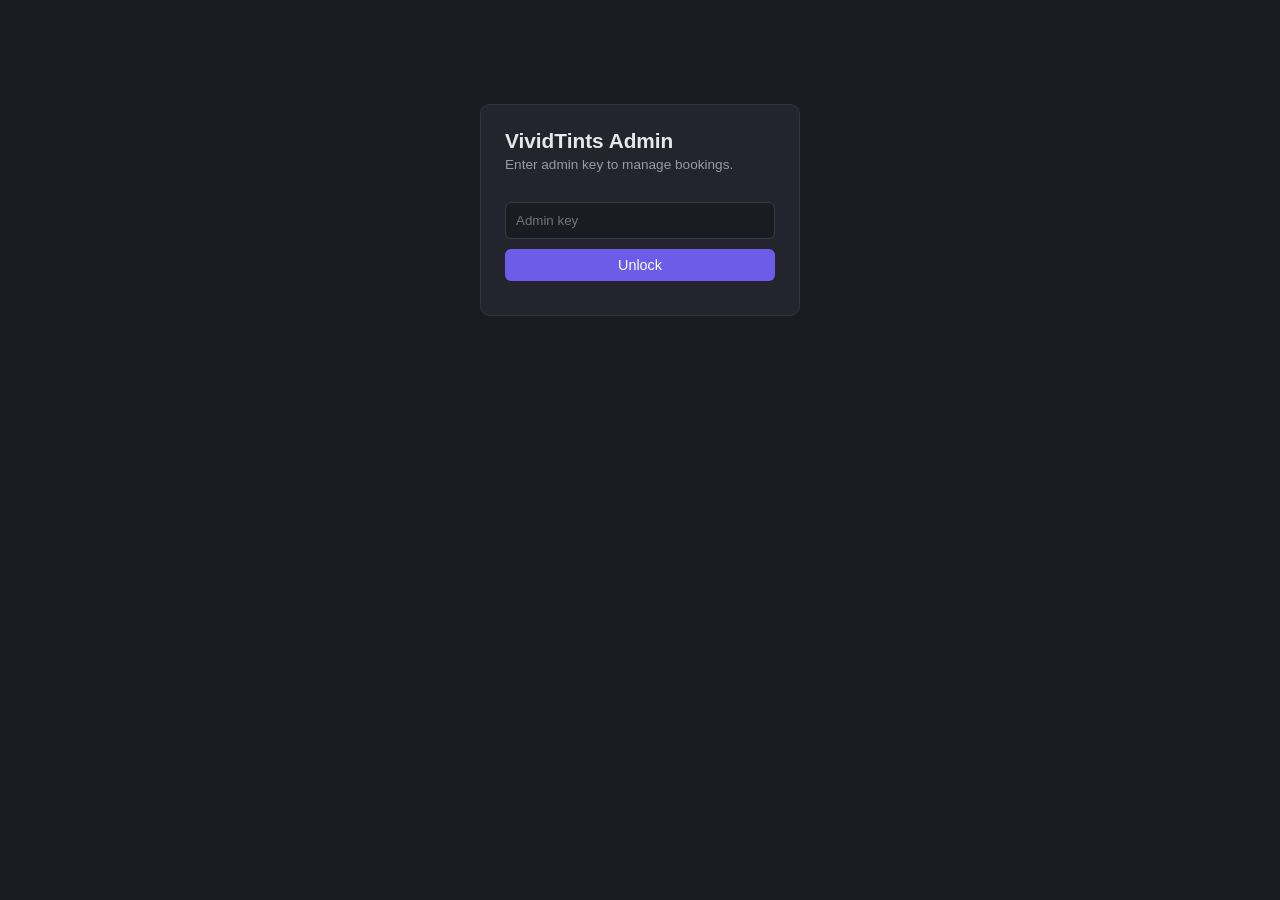
<file: admin.html>
<!DOCTYPE html>
<html lang="en">
<head>
<meta charset="UTF-8" />
<meta name="viewport" content="width=device-width, initial-scale=1.0" />
<meta name="robots" content="noindex, nofollow" />
<title>VividTints — Admin</title>
<style>
  * { box-sizing: border-box; }
  body {
    font-family: -apple-system, Segoe UI, Arial, sans-serif;
    background: #1b1b22;
    color: #e8e8ec;
    margin: 0;
    padding: 24px;
  }
  h1 { font-size: 1.3rem; margin: 0 0 4px; }
  .sub { color: #9a9aa5; font-size: 0.85rem; margin-bottom: 20px; }
  #login-box {
    max-width: 320px;
    margin: 80px auto;
    background: #24242e;
    padding: 24px;
    border-radius: 10px;
    border: 1px solid #34343f;
  }
  #login-box input {
    width: 100%;
    padding: 10px;
    margin: 10px 0;
    border-radius: 6px;
    border: 1px solid #3a3a46;
    background: #1b1b22;
    color: #e8e8ec;
  }
  button {
    cursor: pointer;
    border: none;
    border-radius: 6px;
    padding: 8px 14px;
    font-size: 0.9rem;
  }
  .btn-primary { background: #6c5ce7; color: white; }
  .btn-primary:hover { background: #5a4bd1; }
  .btn-danger { background: #e74c3c; color: white; }
  .btn-danger:hover { background: #c0392b; }
  .btn-ghost { background: #34343f; color: #e8e8ec; }
  .btn-ghost:hover { background: #40404d; }
  #app { display: none; max-width: 900px; margin: 0 auto; }
  #status { min-height: 20px; margin-bottom: 12px; font-size: 0.9rem; }
  #status[data-state="error"] { color: #ff7675; }
  #status[data-state="ok"] { color: #55efc4; }
  #status[data-state="pending"] { color: #9a9aa5; }
  table { width: 100%; border-collapse: collapse; margin-top: 12px; }
  th, td { text-align: left; padding: 10px 8px; border-bottom: 1px solid #2e2e38; font-size: 0.88rem; vertical-align: top; }
  th { color: #9a9aa5; font-weight: 600; font-size: 0.78rem; text-transform: uppercase; letter-spacing: 0.03em; }
  tr:hover td { background: #22222b; }
  .desc { white-space: pre-line; color: #b8b8c2; font-size: 0.8rem; }
  .row-actions { display: flex; gap: 6px; flex-wrap: wrap; }
  .edit-form { display: flex; gap: 6px; align-items: center; flex-wrap: wrap; }
  .edit-form input { padding: 6px; border-radius: 5px; border: 1px solid #3a3a46; background: #1b1b22; color: #e8e8ec; }
  #refresh-bar { display: flex; justify-content: space-between; align-items: center; margin-bottom: 8px; }
  #empty-msg { color: #9a9aa5; padding: 20px 0; }
  #tabs { display: flex; gap: 4px; margin-bottom: 16px; }
  #tabs button { background: #24242e; color: #9a9aa5; border: 1px solid #34343f; }
  #tabs button.active { background: #6c5ce7; color: white; border-color: #6c5ce7; }
  #app > section { display: none; }
  #app > section.active { display: block; }
  #clients-layout { display: flex; gap: 20px; align-items: flex-start; }
  #client-search { width: 100%; padding: 10px; border-radius: 6px; border: 1px solid #3a3a46; background: #24242e; color: #e8e8ec; margin-bottom: 10px; }
  #client-list { width: 260px; max-height: 70vh; overflow-y: auto; border: 1px solid #2e2e38; border-radius: 8px; flex-shrink: 0; }
  #client-list .client-row { padding: 10px 12px; border-bottom: 1px solid #2e2e38; cursor: pointer; font-size: 0.88rem; }
  #client-list .client-row:hover { background: #22222b; }
  #client-list .client-row.selected { background: #2d2a4a; }
  #client-list .client-row .cname { color: #e8e8ec; }
  #client-list .client-row .cphone { color: #9a9aa5; font-size: 0.78rem; }
  #client-count { color: #9a9aa5; font-size: 0.82rem; margin-bottom: 8px; }
  #client-detail { flex: 1; min-width: 0; }
  #client-detail-empty { color: #9a9aa5; padding: 40px 0; text-align: center; }
  .client-header h2 { margin: 0 0 4px; font-size: 1.15rem; }
  .client-header .cmeta { color: #9a9aa5; font-size: 0.85rem; margin-bottom: 16px; }
  .client-header .cmeta a { color: #a29bfe; }
  #appt-tabs { display: flex; gap: 4px; margin-bottom: 10px; }
  #appt-tabs button { background: #24242e; color: #9a9aa5; border: 1px solid #34343f; padding: 6px 12px; font-size: 0.82rem; }
  #appt-tabs button.active { background: #34343f; color: #e8e8ec; }
  .appt-card { border: 1px solid #2e2e38; border-radius: 8px; padding: 10px 12px; margin-bottom: 8px; font-size: 0.85rem; }
  .appt-card .awhen { color: #e8e8ec; font-weight: 600; }
  .appt-card .asvc { color: #b8b8c2; }
  #day-bar { display: flex; gap: 8px; align-items: center; flex-wrap: wrap; margin-bottom: 14px; }
  #day-date { padding: 8px; border-radius: 6px; border: 1px solid #3a3a46; background: #24242e; color: #e8e8ec; }
  .day-heading { font-size: 0.95rem; letter-spacing: 0.04em; text-transform: uppercase; color: #9a9aa5; margin: 18px 0 10px; }
  .slot-grid { display: grid; grid-template-columns: repeat(auto-fill, minmax(96px, 1fr)); gap: 6px; }
  .slot {
    text-align: center; padding: 7px 4px; font-size: 0.8rem;
    border: 1px solid #3a3a46; border-radius: 6px; background: #24242e; color: #e8e8ec;
  }
  .slot--busy { color: #6f6f7a; background: #1f1f27; border-color: #2e2e38; text-decoration: line-through; }
  .day-legend { color: #9a9aa5; font-size: 0.8rem; margin-top: 10px; }
  .day-legend .dot { display: inline-block; width: 9px; height: 9px; border-radius: 50%; margin: 0 5px 0 14px; vertical-align: middle; }
  .day-legend .dot:first-child { margin-left: 0; }
  .dot--open { background: #6c5ce7; }
  .dot--busy { background: #4b4b57; }
  .booked-row {
    display: flex; gap: 14px; align-items: baseline; flex-wrap: wrap;
    border: 1px solid #2e2e38; border-left: 3px solid #6c5ce7; border-radius: 8px;
    padding: 10px 12px; margin-bottom: 8px; font-size: 0.88rem;
  }
  .booked-row .btime { font-weight: 600; color: #e8e8ec; min-width: 150px; }
  .booked-row .bname { color: #a29bfe; font-weight: 600; }
  .booked-row .bsvc { color: #b8b8c2; }
  .booked-row .bphone { color: #9a9aa5; font-size: 0.82rem; }
  .booked-row .bnotes { flex-basis: 100%; color: #9a9aa5; font-size: 0.82rem; white-space: pre-line; }
  .day-empty { color: #9a9aa5; padding: 14px 0; }
</style>
</head>
<body>

<div id="login-box">
  <h1>VividTints Admin</h1>
  <div class="sub">Enter admin key to manage bookings.</div>
  <input type="password" id="admin-key-input" placeholder="Admin key" autocomplete="off" />
  <button class="btn-primary" id="login-btn" style="width:100%">Unlock</button>
  <div id="login-status" style="margin-top:10px; font-size:0.85rem; color:#ff7675;"></div>
</div>

<div id="app">
  <h1>VividTints Admin</h1>
  <div id="tabs">
    <button class="active" id="tab-bookings-btn">Bookings</button>
    <button id="tab-day-btn">Day view</button>
    <button id="tab-clients-btn">Clients</button>
  </div>

  <section id="tab-bookings" class="active">
    <div class="sub">Next 120 days. Only visible with the admin key.</div>
    <div id="refresh-bar">
      <button class="btn-ghost" id="refresh-btn">Refresh</button>
      <button class="btn-ghost" id="lock-btn">Lock</button>
    </div>
    <div id="status"></div>
    <table id="bookings-table">
      <thead>
        <tr>
          <th>When</th>
          <th>Booking</th>
          <th>Details</th>
          <th>Actions</th>
        </tr>
      </thead>
      <tbody id="bookings-body"></tbody>
    </table>
    <div id="empty-msg" style="display:none;">No upcoming bookings.</div>
  </section>

  <section id="tab-day">
    <div class="sub">One day at a time — open slots, then who you have booked. Only visible with the admin key.</div>
    <div id="day-bar">
      <button class="btn-ghost" id="day-prev">&#9664; Prev</button>
      <input type="date" id="day-date" />
      <button class="btn-ghost" id="day-next">Next &#9654;</button>
      <button class="btn-ghost" id="day-today">Today</button>
    </div>
    <p class="day-heading" id="day-title"></p>
    <div id="day-slots"></div>
    <p class="day-legend"><span class="dot dot--open"></span> open <span class="dot dot--busy"></span> booked</p>
    <p class="day-heading">Booked this day</p>
    <div id="day-booked"></div>
  </section>

  <section id="tab-clients">
    <div class="sub">Clients derived from booking history. Search or browse A-Z.</div>
    <input type="text" id="client-search" placeholder="Search clients…" />
    <div id="client-count"></div>
    <div id="clients-layout">
      <div id="client-list"></div>
      <div id="client-detail">
        <div id="client-detail-empty">Select a client to view their appointments.</div>
      </div>
    </div>
  </section>
</div>

<script>
(function () {
  "use strict";

  var ENDPOINT = "https://script.google.com/macros/s/AKfycbzOKfhOsh8c7P_x21M0F6-eEXE_Rmt2lX2oXR_StaYyvPWElu30CW0-ML_w4NEsuqzeQQ/exec";
  var STORAGE_KEY = "vt-admin-key";

  var loginBox = document.getElementById("login-box");
  var app = document.getElementById("app");
  var keyInput = document.getElementById("admin-key-input");
  var loginBtn = document.getElementById("login-btn");
  var loginStatus = document.getElementById("login-status");
  var statusEl = document.getElementById("status");
  var body = document.getElementById("bookings-body");
  var emptyMsg = document.getElementById("empty-msg");
  var refreshBtn = document.getElementById("refresh-btn");
  var lockBtn = document.getElementById("lock-btn");

  var tabBookingsBtn = document.getElementById("tab-bookings-btn");
  var tabDayBtn = document.getElementById("tab-day-btn");
  var tabClientsBtn = document.getElementById("tab-clients-btn");
  var tabBookings = document.getElementById("tab-bookings");
  var tabDay = document.getElementById("tab-day");
  var tabClients = document.getElementById("tab-clients");
  var dayDate = document.getElementById("day-date");
  var dayPrev = document.getElementById("day-prev");
  var dayNext = document.getElementById("day-next");
  var dayToday = document.getElementById("day-today");
  var dayTitle = document.getElementById("day-title");
  var daySlots = document.getElementById("day-slots");
  var dayBooked = document.getElementById("day-booked");
  var clientSearch = document.getElementById("client-search");
  var clientCount = document.getElementById("client-count");
  var clientList = document.getElementById("client-list");
  var clientDetail = document.getElementById("client-detail");

  var allClients = [];
  var clientsLoaded = false;
  var selectedClientKey = null;
  var apptFilter = "upcoming";
  var allBookings = [];

  /* Fallback lengths, matching the Book Now menu in index.html. Only used when
     the booking itself doesn't carry an end time (e.g. appointments imported
     from SalonLofts run longer than the menu default). */
  var SERVICE_MINUTES = {
    "Consultation": 15,
    "Extensions Consultation": 15,
    "Children's Cut & Style": 30,
    "Shampoo & Style": 30,
    "Women's Cut & Style": 45,
    "Fairy Hair (Hair Tinsel)": 45,
    "Face Framing Highlights": 60,
    "Hair Gloss": 60,
    "Formal Styling Trial Run": 60,
    "Dances, Evening Event, Special Occasion": 60,
    "Partial Highlights + Cut + Style": 120,
    "All Over Color + Cut + Style": 120,
    "Color Retouch + Cut + Style": 120,
    "Custom Creative Color": 180,
    "Full Highlights + Cut + Style": 180,
    "Platinum Blonde": 180,
    "Extension Maintenance": 180,
    "Balayage + Cut + Style": 210,
    "All Over Color + Highlights + Cut + Style": 210,
    "Color Retouch + Highlights + Cut + Style": 210,
    "Corrective Color": 240
  };

  function selectTab(btn, section) {
    [tabBookingsBtn, tabDayBtn, tabClientsBtn].forEach(function (b) { b.classList.remove("active"); });
    [tabBookings, tabDay, tabClients].forEach(function (s) { s.classList.remove("active"); });
    btn.classList.add("active");
    section.classList.add("active");
  }

  tabBookingsBtn.addEventListener("click", function () {
    selectTab(tabBookingsBtn, tabBookings);
  });

  tabDayBtn.addEventListener("click", function () {
    selectTab(tabDayBtn, tabDay);
    if (!dayDate.value) dayDate.value = dateInputValue(new Date());
    renderDay();
  });

  tabClientsBtn.addEventListener("click", function () {
    selectTab(tabClientsBtn, tabClients);
    if (!clientsLoaded) loadClients();
  });

  dayDate.addEventListener("change", renderDay);
  dayPrev.addEventListener("click", function () { shiftDay(-1); });
  dayNext.addEventListener("click", function () { shiftDay(1); });
  dayToday.addEventListener("click", function () {
    dayDate.value = dateInputValue(new Date());
    renderDay();
  });

  function dateInputValue(d) {
    return d.getFullYear() + "-" + String(d.getMonth() + 1).padStart(2, "0") + "-" + String(d.getDate()).padStart(2, "0");
  }

  function shiftDay(delta) {
    var d = dayDate.value ? new Date(dayDate.value + "T00:00:00") : new Date();
    d.setDate(d.getDate() + delta);
    dayDate.value = dateInputValue(d);
    renderDay();
  }

  /* Bookings carry "Client: …\nPhone: …\nService: …\nNotes: …" in the description
     (same shape the Clients tab and the client accounts parse). Fall back to the
     event title, which is always "Service - Client Name". */
  function parseBooking(bk) {
    var desc = bk.description || "";
    function field(label) {
      var m = desc.match(new RegExp("^" + label + ":[ \\t]*(.*)$", "m"));
      return m ? m[1].trim() : "";
    }
    var title = bk.title || "";
    var dashAt = title.lastIndexOf(" - ");
    var service = field("Service") || (dashAt !== -1 ? title.slice(0, dashAt) : title);
    var name = field("Client") || (dashAt !== -1 ? title.slice(dashAt + 3) : "");
    var notes = field("Notes");
    if (notes === "(none)") notes = "";

    var start = new Date(bk.start);
    var end = bk.end ? new Date(bk.end) : null;
    if (!end || isNaN(end.getTime()) || end <= start) {
      var mins = SERVICE_MINUTES[service] || 60;
      end = new Date(start.getTime() + mins * 60000);
    }

    return {
      start: start,
      end: end,
      name: name,
      service: service,
      phone: field("Phone"),
      email: field("Email"),
      notes: notes
    };
  }

  function fmtTime(d) {
    return d.toLocaleTimeString("en-US", { hour: "numeric", minute: "2-digit" });
  }

  function renderDay() {
    if (!dayDate.value) dayDate.value = dateInputValue(new Date());
    var dateKey = dayDate.value;
    var d = new Date(dateKey + "T00:00:00");

    dayTitle.textContent = d.toLocaleDateString("en-US", {
      weekday: "long", month: "long", day: "numeric", year: "numeric"
    });

    daySlots.innerHTML = "";
    dayBooked.innerHTML = "";

    var dayBookings = allBookings
      .map(parseBooking)
      .filter(function (b) { return dateInputValue(b.start) === dateKey; })
      .sort(function (a, b) { return a.start - b.start; });

    var weekday = d.getDay();
    if (weekday === 1 || weekday === 2) {
      var closed = document.createElement("p");
      closed.className = "day-empty";
      closed.textContent = "Closed — VividTints books Wednesday through Sunday.";
      daySlots.appendChild(closed);
    } else {
      var grid = document.createElement("div");
      grid.className = "slot-grid";
      for (var totalMin = 6 * 60; totalMin <= 17 * 60; totalMin += 15) {
        var slotStart = new Date(d.getFullYear(), d.getMonth(), d.getDate(), Math.floor(totalMin / 60), totalMin % 60);
        var slotEnd = new Date(slotStart.getTime() + 15 * 60000);
        var busy = dayBookings.some(function (b) {
          return slotStart < b.end && slotEnd > b.start;
        });
        var cell = document.createElement("div");
        cell.className = "slot" + (busy ? " slot--busy" : "");
        cell.textContent = fmtTime(slotStart);
        grid.appendChild(cell);
      }
      daySlots.appendChild(grid);
    }

    if (!dayBookings.length) {
      var none = document.createElement("p");
      none.className = "day-empty";
      none.textContent = "Nobody booked this day.";
      dayBooked.appendChild(none);
      return;
    }

    dayBookings.forEach(function (b) {
      var row = document.createElement("div");
      row.className = "booked-row";

      var time = document.createElement("span");
      time.className = "btime";
      time.textContent = fmtTime(b.start) + " – " + fmtTime(b.end);

      var name = document.createElement("span");
      name.className = "bname";
      name.textContent = b.name || "(no name on booking)";

      var svc = document.createElement("span");
      svc.className = "bsvc";
      svc.textContent = b.service;

      row.appendChild(time);
      row.appendChild(name);
      row.appendChild(svc);

      if (b.phone && b.phone !== "(not provided)") {
        var phone = document.createElement("span");
        phone.className = "bphone";
        phone.textContent = b.phone;
        row.appendChild(phone);
      }

      if (b.notes) {
        var notes = document.createElement("span");
        notes.className = "bnotes";
        notes.textContent = b.notes;
        row.appendChild(notes);
      }

      dayBooked.appendChild(row);
    });
  }

  clientSearch.addEventListener("input", function () {
    renderClientList(clientSearch.value.trim().toLowerCase());
  });

  function loadClients() {
    clientList.innerHTML = "<div style='padding:12px; color:#9a9aa5;'>Loading…</div>";
    var url = ENDPOINT + "?action=adminClients&key=" + encodeURIComponent(getKey());
    fetch(url)
      .then(function (r) { return r.json(); })
      .then(function (json) {
        if (!json.ok) {
          if (json.error === "Unauthorized") { showLogin("Wrong admin key."); return; }
          clientList.innerHTML = "<div style='padding:12px; color:#ff7675;'>" + (json.error || "Failed to load clients.") + "</div>";
          return;
        }
        clientsLoaded = true;
        allClients = json.clients || [];
        renderClientList("");
      })
      .catch(function () {
        clientList.innerHTML = "<div style='padding:12px; color:#ff7675;'>Couldn't reach the booking system.</div>";
      });
  }

  function renderClientList(filterText) {
    var filtered = allClients.filter(function (c) {
      if (!filterText) return true;
      return c.name.toLowerCase().indexOf(filterText) !== -1 ||
        (c.phone || "").indexOf(filterText) !== -1;
    });

    clientCount.textContent = "You have " + allClients.length + " client" + (allClients.length === 1 ? "" : "s") +
      (filterText ? " (" + filtered.length + " shown)" : "");

    clientList.innerHTML = "";
    if (!filtered.length) {
      clientList.innerHTML = "<div style='padding:12px; color:#9a9aa5;'>No clients found.</div>";
      return;
    }

    filtered.forEach(function (c) {
      var row = document.createElement("div");
      row.className = "client-row" + (c.name.toLowerCase() === selectedClientKey ? " selected" : "");
      var nameEl = document.createElement("div");
      nameEl.className = "cname";
      nameEl.textContent = c.name;
      var phoneEl = document.createElement("div");
      phoneEl.className = "cphone";
      phoneEl.textContent = c.phone || "No phone on file";
      row.appendChild(nameEl);
      row.appendChild(phoneEl);
      row.addEventListener("click", function () {
        selectedClientKey = c.name.toLowerCase();
        apptFilter = "upcoming";
        renderClientList(clientSearch.value.trim().toLowerCase());
        renderClientDetail(c);
      });
      clientList.appendChild(row);
    });
  }

  function renderClientDetail(c) {
    clientDetail.innerHTML = "";

    var header = document.createElement("div");
    header.className = "client-header";
    var h2 = document.createElement("h2");
    h2.textContent = c.name;
    var meta = document.createElement("div");
    meta.className = "cmeta";
    meta.textContent = (c.phone || "No phone on file") + (c.email && c.email !== "(not provided)" ? " · " + c.email : "");
    header.appendChild(h2);
    header.appendChild(meta);
    clientDetail.appendChild(header);

    var apptTabs = document.createElement("div");
    apptTabs.id = "appt-tabs";
    var upcoming = c.appointments.filter(function (a) { return a.status === "upcoming"; });
    var past = c.appointments.filter(function (a) { return a.status === "past"; });

    var upBtn = document.createElement("button");
    upBtn.textContent = "Upcoming (" + upcoming.length + ")";
    var pastBtn = document.createElement("button");
    pastBtn.textContent = "Past (" + past.length + ")";
    apptTabs.appendChild(upBtn);
    apptTabs.appendChild(pastBtn);
    clientDetail.appendChild(apptTabs);

    var list = document.createElement("div");
    clientDetail.appendChild(list);

    function paint() {
      upBtn.className = apptFilter === "upcoming" ? "active" : "";
      pastBtn.className = apptFilter === "past" ? "active" : "";
      var appts = apptFilter === "upcoming" ? upcoming : past;
      list.innerHTML = "";
      if (!appts.length) {
        var empty = document.createElement("div");
        empty.style.color = "#9a9aa5";
        empty.textContent = apptFilter === "upcoming" ? "No upcoming appointments." : "No past appointments.";
        list.appendChild(empty);
        return;
      }
      appts.forEach(function (a) {
        var card = document.createElement("div");
        card.className = "appt-card";
        var when = document.createElement("div");
        when.className = "awhen";
        when.textContent = fmtWhen(a.start);
        var svc = document.createElement("div");
        svc.className = "asvc";
        svc.textContent = a.title;
        card.appendChild(when);
        card.appendChild(svc);
        list.appendChild(card);
      });
    }

    upBtn.addEventListener("click", function () { apptFilter = "upcoming"; paint(); });
    pastBtn.addEventListener("click", function () { apptFilter = "past"; paint(); });
    paint();
  }

  function setStatus(state, msg) {
    statusEl.textContent = msg || "";
    statusEl.setAttribute("data-state", state || "");
  }

  function getKey() {
    return sessionStorage.getItem(STORAGE_KEY);
  }

  function showApp() {
    loginBox.style.display = "none";
    app.style.display = "block";
    loadBookings();
  }

  function showLogin(message) {
    sessionStorage.removeItem(STORAGE_KEY);
    app.style.display = "none";
    loginBox.style.display = "block";
    loginStatus.textContent = message || "";
  }

  function fmtWhen(iso) {
    var d = new Date(iso);
    return d.toLocaleString("en-US", {
      weekday: "short", month: "short", day: "numeric",
      hour: "numeric", minute: "2-digit"
    });
  }

  function toDateInputValue(iso) {
    var d = new Date(iso);
    return d.getFullYear() + "-" + String(d.getMonth() + 1).padStart(2, "0") + "-" + String(d.getDate()).padStart(2, "0");
  }

  function toTimeInputValue(iso) {
    var d = new Date(iso);
    return String(d.getHours()).padStart(2, "0") + ":" + String(d.getMinutes()).padStart(2, "0");
  }

  function loadBookings() {
    setStatus("pending", "Loading bookings…");
    body.innerHTML = "";
    emptyMsg.style.display = "none";

    var url = ENDPOINT + "?action=adminList&key=" + encodeURIComponent(getKey());
    fetch(url)
      .then(function (r) { return r.json(); })
      .then(function (json) {
        if (!json.ok) {
          if (json.error === "Unauthorized") {
            showLogin("Wrong admin key.");
            return;
          }
          setStatus("error", json.error || "Failed to load bookings.");
          return;
        }
        setStatus("", "");
        renderBookings(json.bookings || []);
      })
      .catch(function () {
        setStatus("error", "Couldn't reach the booking system.");
      });
  }

  function renderBookings(bookings) {
    allBookings = bookings;
    if (tabDay.classList.contains("active")) renderDay();

    body.innerHTML = "";
    if (!bookings.length) {
      emptyMsg.style.display = "block";
      return;
    }
    emptyMsg.style.display = "none";

    bookings.sort(function (a, b) { return new Date(a.start) - new Date(b.start); });

    bookings.forEach(function (bk) {
      var tr = document.createElement("tr");
      tr.dataset.id = bk.id;

      var whenTd = document.createElement("td");
      whenTd.textContent = fmtWhen(bk.start);

      var titleTd = document.createElement("td");
      titleTd.textContent = bk.title;

      var descTd = document.createElement("td");
      descTd.className = "desc";
      descTd.textContent = bk.description || "";

      var actionsTd = document.createElement("td");
      var actionsWrap = document.createElement("div");
      actionsWrap.className = "row-actions";

      var editBtn = document.createElement("button");
      editBtn.className = "btn-ghost";
      editBtn.textContent = "Move";

      var cancelBtn = document.createElement("button");
      cancelBtn.className = "btn-danger";
      cancelBtn.textContent = "Cancel";

      actionsWrap.appendChild(editBtn);
      actionsWrap.appendChild(cancelBtn);
      actionsTd.appendChild(actionsWrap);

      tr.appendChild(whenTd);
      tr.appendChild(titleTd);
      tr.appendChild(descTd);
      tr.appendChild(actionsTd);
      body.appendChild(tr);

      editBtn.addEventListener("click", function () {
        openEditRow(tr, bk, actionsTd, actionsWrap);
      });

      cancelBtn.addEventListener("click", function () {
        openCancelConfirm(bk, actionsTd, actionsWrap);
      });
    });
  }

  function openCancelConfirm(bk, actionsTd, actionsWrap) {
    actionsWrap.style.display = "none";

    var confirmWrap = document.createElement("div");
    confirmWrap.className = "edit-form";

    var label = document.createElement("span");
    label.textContent = "Cancel this booking?";
    label.style.fontSize = "0.85rem";

    var yesBtn = document.createElement("button");
    yesBtn.className = "btn-danger";
    yesBtn.textContent = "Yes, cancel it";

    var noBtn = document.createElement("button");
    noBtn.className = "btn-ghost";
    noBtn.textContent = "No";

    confirmWrap.appendChild(label);
    confirmWrap.appendChild(yesBtn);
    confirmWrap.appendChild(noBtn);
    actionsTd.appendChild(confirmWrap);

    noBtn.addEventListener("click", function () {
      confirmWrap.remove();
      actionsWrap.style.display = "";
    });

    yesBtn.addEventListener("click", function () {
      yesBtn.disabled = true;
      noBtn.disabled = true;
      deleteBooking(bk.id);
    });
  }

  function openEditRow(tr, bk, actionsTd, actionsWrap) {
    actionsWrap.style.display = "none";

    var form = document.createElement("div");
    form.className = "edit-form";

    var dateInput = document.createElement("input");
    dateInput.type = "date";
    dateInput.value = toDateInputValue(bk.start);

    var timeInput = document.createElement("input");
    timeInput.type = "time";
    timeInput.value = toTimeInputValue(bk.start);

    var saveBtn = document.createElement("button");
    saveBtn.className = "btn-primary";
    saveBtn.textContent = "Save";

    var cancelEditBtn = document.createElement("button");
    cancelEditBtn.className = "btn-ghost";
    cancelEditBtn.textContent = "×";

    form.appendChild(dateInput);
    form.appendChild(timeInput);
    form.appendChild(saveBtn);
    form.appendChild(cancelEditBtn);
    actionsTd.appendChild(form);

    cancelEditBtn.addEventListener("click", function () {
      form.remove();
      actionsWrap.style.display = "";
    });

    saveBtn.addEventListener("click", function () {
      if (!dateInput.value || !timeInput.value) return;
      saveBtn.disabled = true;
      moveBooking(bk.id, dateInput.value, timeInput.value);
    });
  }

  function moveBooking(eventId, date, time) {
    setStatus("pending", "Moving booking…");
    fetch(ENDPOINT, {
      method: "POST",
      headers: { "Content-Type": "text/plain;charset=utf-8" },
      body: JSON.stringify({ action: "adminUpdate", key: getKey(), eventId: eventId, date: date, time: time })
    })
      .then(function (r) { return r.json(); })
      .then(function (json) {
        if (!json.ok) {
          if (json.error === "Unauthorized") { showLogin("Wrong admin key."); return; }
          setStatus("error", json.error || "Couldn't move booking.");
          return;
        }
        setStatus("ok", "Booking moved.");
        loadBookings();
      })
      .catch(function () {
        setStatus("error", "Couldn't reach the booking system.");
      });
  }

  function deleteBooking(eventId) {
    setStatus("pending", "Cancelling booking…");
    fetch(ENDPOINT, {
      method: "POST",
      headers: { "Content-Type": "text/plain;charset=utf-8" },
      body: JSON.stringify({ action: "adminDelete", key: getKey(), eventId: eventId })
    })
      .then(function (r) { return r.json(); })
      .then(function (json) {
        if (!json.ok) {
          if (json.error === "Unauthorized") { showLogin("Wrong admin key."); return; }
          setStatus("error", json.error || "Couldn't cancel booking.");
          return;
        }
        setStatus("ok", "Booking cancelled.");
        loadBookings();
      })
      .catch(function () {
        setStatus("error", "Couldn't reach the booking system.");
      });
  }

  loginBtn.addEventListener("click", function () {
    var val = keyInput.value.trim();
    if (!val) return;
    sessionStorage.setItem(STORAGE_KEY, val);
    keyInput.value = "";
    showApp();
  });

  keyInput.addEventListener("keydown", function (e) {
    if (e.key === "Enter") loginBtn.click();
  });

  refreshBtn.addEventListener("click", loadBookings);
  lockBtn.addEventListener("click", function () { showLogin(""); });

  dayDate.value = dateInputValue(new Date());

  if (getKey()) {
    showApp();
  }
})();
</script>
</body>
</html>
</file>
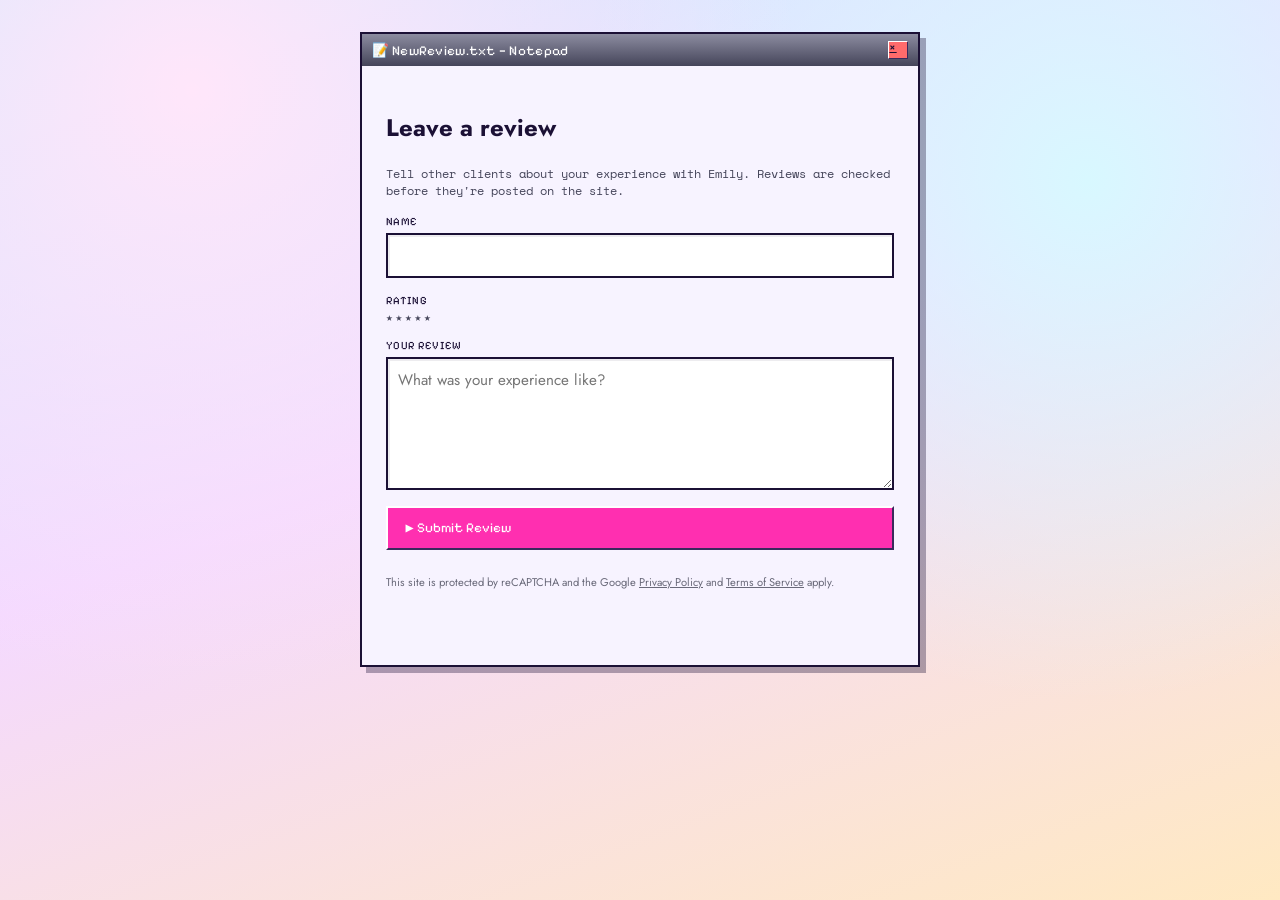
<file: reviews.html>
<!DOCTYPE html>
<html lang="en">
<head>
<meta charset="UTF-8">
<meta name="viewport" content="width=device-width, initial-scale=1.0">
<title>Leave a Review — VividTints</title>
<meta name="description" content="Leave a review for VividTints and Emily Wood.">
<link rel="preconnect" href="https://fonts.googleapis.com">
<link rel="preconnect" href="https://fonts.gstatic.com" crossorigin>
<link href="https://fonts.googleapis.com/css2?family=Chewy&family=Pixelify+Sans:wght@400..700&family=Jost:ital,wght@0,300;0,400;0,500;0,600;0,700;1,400&family=Space+Mono:wght@400;700&display=swap" rel="stylesheet">
<link rel="stylesheet" href="styles.css">
<script src="https://www.google.com/recaptcha/api.js?render=6LcSkWUtAAAAACM55qbeldDlDK0Q2pICRfijnh-o"></script>
</head>
<body>

<a class="skip-link" href="#main">Skip to content</a>

<!-- DESKTOP -->
<div class="desktop">

  <main id="main">

    <!-- LEAVE A REVIEW WINDOW -->
    <section id="leave-review" class="win win--dialog" aria-labelledby="review-title">
      <header class="win-titlebar win-titlebar--gray">
        <span class="win-titlebar-label">&#128221; NewReview.txt — Notepad</span>
        <span class="win-controls">
          <a class="win-btn win-btn--close" href="index.html#reviews" aria-label="Close and return to VividTints">&times;</a>
        </span>
      </header>
      <div class="win-body win-body--dialog">
        <h2 id="review-title">Leave a review</h2>
        <p class="table-note">Tell other clients about your experience with Emily. Reviews are checked before they're posted on the site.</p>

        <form id="review-form" class="booking-form">
          <div class="field field--wide" style="position:absolute;left:-9999px;width:1px;height:1px;overflow:hidden" aria-hidden="true">
            <label for="rv-website">Website</label>
            <input id="rv-website" name="website" type="text" tabindex="-1" autocomplete="off">
          </div>
          <div class="field field--wide">
            <label for="rv-name">Name</label>
            <input id="rv-name" name="name" type="text" autocomplete="name" required maxlength="80">
          </div>

          <div class="field field--wide">
            <label for="rv-rating-5">Rating</label>
            <div class="star-rating" id="rv-rating">
              <input type="radio" id="rv-rating-5" name="rating" value="5" required><label for="rv-rating-5" title="5 stars">&#9733;</label>
              <input type="radio" id="rv-rating-4" name="rating" value="4"><label for="rv-rating-4" title="4 stars">&#9733;</label>
              <input type="radio" id="rv-rating-3" name="rating" value="3"><label for="rv-rating-3" title="3 stars">&#9733;</label>
              <input type="radio" id="rv-rating-2" name="rating" value="2"><label for="rv-rating-2" title="2 stars">&#9733;</label>
              <input type="radio" id="rv-rating-1" name="rating" value="1"><label for="rv-rating-1" title="1 star">&#9733;</label>
            </div>
          </div>

          <div class="field field--wide">
            <label for="rv-text">Your review</label>
            <textarea id="rv-text" name="text" rows="5" required maxlength="1000" placeholder="What was your experience like?"></textarea>
          </div>

          <button class="btn btn--primary field--wide" type="submit" id="rv-submit">&#9654; Submit Review</button>
          <p class="recaptcha-disclosure field--wide">This site is protected by reCAPTCHA and the Google <a href="https://policies.google.com/privacy" target="_blank" rel="noopener">Privacy Policy</a> and <a href="https://policies.google.com/terms" target="_blank" rel="noopener">Terms of Service</a> apply.</p>
          <p class="booking-status field--wide" id="rv-status" role="status" aria-live="polite"></p>
        </form>
      </div>
    </section>

  </main>

</div>

<script src="reviews.js"></script>
</body>
</html>
</file>
<file: styles.css>
/* ============================================================
   VividTints — token system
   ============================================================ */
:root {
  --paper: #F7F3FF;
  --paper-dim: #EAE1FB;
  --ink: #1B1035;
  --winxp-blue: #0A5FCC;
  --winxp-blue-dark: #063C8C;
  --hotmagenta: #FF2FB0;
  --hotmagenta-dark: #C4128A;
  --acid-lime: #C4FF3D;
  --acid-lime-dark: #7FB60E;
  --sunshine: #FFD400;
  --sunshine-dark: #C79E00;
  --gray-chrome: #6A6A7A;
  --gray-chrome-dark: #45455A;
  --white: #FFFFFF;
  --bevel-light: #FFFFFF;
  --bevel-dark: #3A2A5C;
  --shadow: rgba(27, 16, 53, 0.35);

  --font-display: "Chewy", cursive;
  --font-chrome: "Pixelify Sans", monospace;
  --font-body: "Jost", sans-serif;
  --font-mono: "Space Mono", monospace;
}

* { box-sizing: border-box; }
html { scroll-behavior: smooth; }
@media (prefers-reduced-motion: reduce) {
  html { scroll-behavior: auto; }
  *, *::before, *::after { animation-duration: 0.01ms !important; animation-iteration-count: 1 !important; transition-duration: 0.01ms !important; }
}

body {
  margin: 0;
  font-family: var(--font-body);
  color: var(--ink);
  background:
    radial-gradient(circle at 15% 10%, #ffe6fa 0%, transparent 45%),
    radial-gradient(circle at 85% 20%, #d8f8ff 0%, transparent 40%),
    linear-gradient(160deg, #cdeaff 0%, #f4d9ff 45%, #ffe9c2 100%);
  background-attachment: fixed;
  padding-bottom: 4.5rem; /* clears fixed taskbar */
}

.skip-link {
  position: absolute;
  left: -999px;
  top: 0;
  background: var(--ink);
  color: var(--white);
  padding: 0.75rem 1rem;
  z-index: 999;
}
.skip-link:focus {
  left: 0.5rem;
  top: 0.5rem;
}

:focus-visible {
  outline: 3px solid var(--winxp-blue);
  outline-offset: 2px;
}

.sr-only {
  position: absolute;
  width: 1px; height: 1px;
  padding: 0; margin: -1px;
  overflow: hidden;
  clip: rect(0,0,0,0);
  white-space: nowrap;
  border: 0;
}

/* ============================================================
   Boot screen
   ============================================================ */
.boot-screen {
  position: fixed;
  inset: 0;
  z-index: 1000;
  background: linear-gradient(180deg, #063C8C 0%, #0A5FCC 55%, #38a0ff 100%);
  display: flex;
  align-items: center;
  justify-content: center;
  transition: opacity 0.5s ease, visibility 0.5s ease;
}
.boot-screen[hidden] { display: none; }
.boot-screen.is-hiding { opacity: 0; pointer-events: none; }

.boot-inner { text-align: center; color: var(--white); }
.boot-logo {
  display: block;
  height: clamp(2rem, 6vw, 3.5rem);
  width: auto;
  max-width: 80vw;
  margin: 0 auto;
}
.boot-bar {
  width: min(260px, 60vw);
  height: 14px;
  margin: 1.25rem auto 0.75rem;
  background: rgba(255,255,255,0.25);
  border: 2px solid var(--white);
  overflow: hidden;
}
.boot-bar-fill {
  height: 100%;
  width: 0%;
  background: repeating-linear-gradient(45deg, var(--acid-lime), var(--acid-lime) 8px, var(--sunshine) 8px, var(--sunshine) 16px);
  animation: boot-fill 1.1s ease-out forwards;
}
@keyframes boot-fill { to { width: 100%; } }
.boot-text { font-family: var(--font-chrome); font-size: 0.85rem; letter-spacing: 0.03em; }
.boot-skip {
  margin-top: 1rem;
  background: none;
  border: none;
  color: var(--white);
  font-family: var(--font-chrome);
  font-size: 0.75rem;
  text-decoration: underline;
  cursor: pointer;
  opacity: 0.8;
}
.boot-skip:hover { opacity: 1; }

/* ============================================================
   Desktop + window chrome
   ============================================================ */
.desktop {
  max-width: 880px;
  margin: 0 auto;
  padding: 2rem 1rem 1rem;
  display: flex;
  flex-direction: column;
  gap: 1.75rem;
}

main {
  display: flex;
  flex-direction: column;
  gap: 1.75rem;
}

.win {
  background: var(--paper);
  border: 2px solid var(--ink);
  box-shadow: 6px 6px 0 var(--shadow);
}

.win-titlebar {
  display: flex;
  align-items: center;
  justify-content: space-between;
  padding: 0.45rem 0.6rem;
  font-family: var(--font-chrome);
  color: var(--white);
  font-size: 0.85rem;
  letter-spacing: 0.02em;
}
.win-titlebar--magenta { background: linear-gradient(180deg, #ff6fd0 0%, var(--hotmagenta) 100%); }
.win-titlebar--blue    { background: linear-gradient(180deg, #4a9bff 0%, var(--winxp-blue) 100%); }
.win-titlebar--lime    { background: linear-gradient(180deg, #d8ff8a 0%, var(--acid-lime-dark) 100%); color: var(--ink); }
.win-titlebar--sun     { background: linear-gradient(180deg, #ffe985 0%, var(--sunshine-dark) 100%); color: var(--ink); }
.win-titlebar--gray    { background: linear-gradient(180deg, #8c8ca0 0%, var(--gray-chrome-dark) 100%); }
.win-titlebar--warn    { background: linear-gradient(180deg, #ffb347 0%, #d97a00 100%); }

.win-titlebar-label { display: flex; align-items: center; gap: 0.4rem; overflow: hidden; text-overflow: ellipsis; white-space: nowrap; }
.win-dot { width: 8px; height: 8px; border-radius: 50%; background: currentColor; display: inline-block; }

.win-controls { display: flex; gap: 0.3rem; flex-shrink: 0; }
.win-btn {
  width: 20px; height: 18px;
  font-family: var(--font-chrome);
  font-size: 0.7rem;
  line-height: 1;
  background: #E3E3EE;
  color: var(--ink);
  border-top: 1px solid var(--bevel-light);
  border-left: 1px solid var(--bevel-light);
  border-right: 1px solid var(--bevel-dark);
  border-bottom: 1px solid var(--bevel-dark);
  cursor: default;
}
.win-btn--close { background: #ff6b6b; }

.win-body { padding: 1.25rem 1.25rem 1.5rem; }

/* ============================================================
   Buttons (3D bevel)
   ============================================================ */
.btn {
  display: inline-flex;
  align-items: center;
  gap: 0.4rem;
  font-family: var(--font-chrome);
  font-size: 0.85rem;
  padding: 0.7rem 1.1rem;
  background: #E3E3EE;
  color: var(--ink);
  text-decoration: none;
  border-top: 2px solid var(--bevel-light);
  border-left: 2px solid var(--bevel-light);
  border-right: 2px solid var(--bevel-dark);
  border-bottom: 2px solid var(--bevel-dark);
  cursor: pointer;
}
.btn:hover { filter: brightness(1.05); }
.btn:active {
  border-top-color: var(--bevel-dark);
  border-left-color: var(--bevel-dark);
  border-right-color: var(--bevel-light);
  border-bottom-color: var(--bevel-light);
  transform: translate(1px, 1px);
}
.btn--primary { background: var(--hotmagenta); color: var(--white); }
.btn--secondary { background: var(--winxp-blue); color: var(--white); }
.btn--ok { background: var(--acid-lime); color: var(--ink); }

/* ============================================================
   Hero
   ============================================================ */
.win--hero .win-body--hero { text-align: center; padding: 2.25rem 1.5rem 2.5rem; }
.eyebrow {
  font-family: var(--font-mono);
  font-size: 0.75rem;
  letter-spacing: 0.06em;
  color: var(--winxp-blue-dark);
  margin: 0 0 0.75rem;
}
.wordmark {
  line-height: 1;
  margin: 0;
}
.wordmark img {
  display: block;
  margin: 0 auto;
  height: clamp(3rem, 11vw, 5.5rem);
  width: auto;
  max-width: 100%;
}
.tagline {
  font-family: var(--font-chrome);
  font-size: clamp(1rem, 3vw, 1.35rem);
  margin: 0.5rem 0 1rem;
}
.hero-sub { max-width: 34rem; margin: 0 auto 1.5rem; font-size: 1.05rem; }
.hero-actions { display: flex; gap: 0.9rem; justify-content: center; flex-wrap: wrap; margin-bottom: 1.75rem; }

.sysinfo {
  display: flex;
  gap: 1.5rem;
  justify-content: center;
  flex-wrap: wrap;
  font-family: var(--font-mono);
  font-size: 0.8rem;
  border-top: 1px dashed var(--gray-chrome);
  padding-top: 1rem;
  margin: 0;
}
.sysinfo div { display: flex; flex-direction: column; gap: 0.15rem; }
.sysinfo dt { color: var(--gray-chrome-dark); font-size: 0.7rem; text-transform: uppercase; letter-spacing: 0.05em; }
.sysinfo dd { margin: 0; font-weight: 700; display: flex; align-items: center; gap: 0.35rem; }
.status-dot { width: 8px; height: 8px; border-radius: 50%; background: var(--acid-lime-dark); box-shadow: 0 0 0 3px rgba(196,255,61,0.3); }

/* ============================================================
   About
   ============================================================ */
.about-grid { display: grid; grid-template-columns: 220px 1fr; gap: 1.75rem; align-items: start; }
.photo-frame { margin: 0; }
.photo-frame figcaption { font-family: var(--font-mono); font-size: 0.7rem; text-align: center; margin-top: 0.4rem; color: var(--gray-chrome-dark); }
.about-photo {
  display: block;
  width: 100%;
  aspect-ratio: 1 / 1;
  object-fit: cover;
  border: 2px solid var(--ink);
}

.placeholder-canvas {
  aspect-ratio: 1 / 1;
  border: 2px solid var(--ink);
  background-image: conic-gradient(#d9d9e6 25%, #f2f2fa 0 50%, #d9d9e6 0 75%, #f2f2fa 0);
  background-size: 22px 22px;
  display: flex;
  align-items: center;
  justify-content: center;
  text-align: center;
  padding: 0.5rem;
}
.placeholder-canvas--sm { aspect-ratio: 4 / 3; }
.placeholder-label { font-family: var(--font-mono); font-size: 0.7rem; background: rgba(255,255,255,0.85); padding: 0.35rem 0.5rem; }

.about-copy h2 { font-family: var(--font-chrome); font-size: 1.4rem; margin: 0 0 0.75rem; }
.about-copy p { line-height: 1.65; margin: 0 0 1rem; }
.about-tags { list-style: none; padding: 0; margin: 0; display: flex; flex-wrap: wrap; gap: 0.5rem; }
.about-tags li {
  font-family: var(--font-mono);
  font-size: 0.75rem;
  background: var(--paper-dim);
  border: 1px solid var(--ink);
  padding: 0.3rem 0.6rem;
}

/* ============================================================
   Services / palette
   ============================================================ */
.palette-strip {
  display: flex;
  border: 2px solid var(--ink);
  width: fit-content;
  margin-bottom: 1.25rem;
}
.swatch { width: 34px; height: 34px; background: var(--sw); cursor: crosshair; }

.table-note { font-family: var(--font-mono); font-size: 0.75rem; color: var(--gray-chrome-dark); margin: 0 0 1rem; }

.price-table-scroll {
  max-height: 26rem;
  overflow-y: auto;
  border: 2px solid var(--ink);
}
.price-table-scroll::-webkit-scrollbar { width: 14px; }
.price-table-scroll::-webkit-scrollbar-track { background: var(--paper-dim); border-left: 1px solid var(--ink); }
.price-table-scroll::-webkit-scrollbar-thumb { background: var(--gray-chrome); border: 2px solid var(--paper-dim); }
.price-table-scroll::-webkit-scrollbar-thumb:hover { background: var(--gray-chrome-dark); }

.price-table { width: 100%; border-collapse: collapse; font-size: 0.92rem; }
.price-table thead th {
  position: sticky;
  top: 0;
  background: var(--paper);
  font-family: var(--font-chrome);
  font-size: 0.75rem;
  text-align: left;
  text-transform: uppercase;
  letter-spacing: 0.03em;
  padding: 0.6rem 0.75rem;
  border-bottom: 2px solid var(--ink);
}
.price-table td { padding: 0.7rem 0.75rem; border-bottom: 1px dashed var(--gray-chrome); vertical-align: middle; }
.price-table tbody tr:last-child td { border-bottom: none; }
.category-row th {
  text-align: left;
  font-family: var(--font-chrome);
  font-size: 0.7rem;
  text-transform: uppercase;
  letter-spacing: 0.04em;
  color: var(--winxp-blue-dark);
  background: var(--paper-dim);
  padding: 0.5rem 0.75rem;
  border-bottom: 1px solid var(--ink);
  border-top: 2px solid var(--ink);
}
.category-row:first-child th { border-top: none; }
.chip { display: inline-block; width: 12px; height: 12px; background: var(--sw); border: 1px solid var(--ink); margin-right: 0.5rem; vertical-align: middle; }
.price { font-family: var(--font-mono); font-weight: 700; white-space: nowrap; }

/* ============================================================
   Gallery
   ============================================================ */
.gallery-grid { display: grid; grid-template-columns: repeat(3, 1fr); gap: 1rem; margin-bottom: 1rem; }
.mini-win { margin: 0; border: 2px solid var(--ink); background: var(--white); }
.mini-win-bar {
  background: linear-gradient(180deg, #cfd6e6, #9aa4bd);
  font-family: var(--font-mono);
  font-size: 0.65rem;
  padding: 0.25rem 0.4rem;
  color: var(--ink);
}
.mini-win .placeholder-canvas { border: none; }
.gallery-photo {
  display: block;
  width: 100%;
  aspect-ratio: 4 / 3;
  object-fit: cover;
}
.mini-win:hover .placeholder-canvas,
.mini-win:focus-within .placeholder-canvas,
.mini-win:hover .gallery-photo,
.mini-win:focus-within .gallery-photo {
  outline: 2px dashed var(--ink);
  outline-offset: -6px;
  animation: march 0.6s linear infinite;
}
@keyframes march { to { outline-offset: -8px; } }

/* ============================================================
   Products
   ============================================================ */
.product-grid { display: grid; grid-template-columns: repeat(3, 1fr); gap: 1rem; margin-bottom: 1rem; }
.product-card { display: flex; flex-direction: column; }
.product-photo {
  display: block;
  width: 100%;
  aspect-ratio: 1 / 1;
  object-fit: contain;
  background: var(--white);
  padding: 0.75rem;
}
.product-card:hover .product-photo,
.product-card:focus-within .product-photo {
  outline: 2px dashed var(--ink);
  outline-offset: -6px;
  animation: march 0.6s linear infinite;
}
.product-info {
  padding: 0.75rem;
  border-top: 2px solid var(--ink);
  display: flex;
  flex-direction: column;
  gap: 0.25rem;
  flex: 1;
}
.product-brand {
  font-family: var(--font-mono);
  font-size: 0.65rem;
  text-transform: uppercase;
  letter-spacing: 0.08em;
  color: var(--gray-chrome-dark);
  margin: 0;
}
.product-name {
  font-family: var(--font-body);
  font-size: 0.95rem;
  font-weight: 600;
  margin: 0;
}
.product-price {
  font-family: var(--font-mono);
  font-size: 0.85rem;
  color: var(--hotmagenta-dark);
  margin: 0 0 0.25rem;
}
.product-buy { margin-top: auto; text-align: center; font-size: 0.8rem; padding: 0.5rem 0.75rem; }

/* ============================================================
   Reviews / notepad
   ============================================================ */
.notepad {
  background: var(--white);
  border: 1px solid var(--gray-chrome);
  font-family: var(--font-mono);
  font-size: 0.85rem;
  line-height: 1.9;
  padding: 1rem 1.25rem;
}
.notepad-line { margin: 0 0 1.1rem; }
.notepad-line:last-of-type { margin-bottom: 0; }
.notepad-cursor {
  display: inline-block;
  width: 7px; height: 1em;
  background: var(--ink);
  vertical-align: text-bottom;
  animation: blink 1s step-end infinite;
}
@keyframes blink { 50% { opacity: 0; } }

/* ============================================================
   Dialog windows (policies / shutdown)
   ============================================================ */
.win--dialog { max-width: 560px; margin: 0 auto; }
.win-body--dialog { padding: 1.5rem; }
.dialog-content { display: flex; gap: 1rem; align-items: flex-start; }
.dialog-icon { font-size: 2rem; line-height: 1; }
.policy-list { margin: 0 0 1.25rem; padding-left: 1.1rem; line-height: 1.7; }
.policy-list li { margin-bottom: 0.5rem; }
#policy-ok { display: block; margin-left: auto; }

.win--shutdown { max-width: 620px; margin: 1rem auto 0; }
.shutdown-info p { margin: 0 0 0.75rem; font-weight: 600; }
.contact-list { font-style: normal; display: flex; flex-direction: column; gap: 0.4rem; font-size: 0.92rem; }
.contact-label { font-family: var(--font-mono); font-size: 0.7rem; text-transform: uppercase; color: var(--gray-chrome-dark); margin-right: 0.4rem; }
.contact-list a { color: var(--winxp-blue-dark); }
.shutdown-actions { display: flex; flex-direction: column; gap: 0.5rem; flex-shrink: 0; }
.fine-print { font-family: var(--font-mono); font-size: 0.7rem; color: var(--gray-chrome-dark); text-align: center; margin: 1.5rem 0 0; }

/* ============================================================
   Mini calendar (availability replica)
   ============================================================ */
.mini-cal {
  border: 2px solid var(--bevel-dark);
  border-radius: 8px;
  background: var(--white);
  padding: 0.75rem;
  margin: 0 0 1.25rem;
}
.mini-cal-header { display: flex; align-items: center; justify-content: space-between; margin-bottom: 0.5rem; }
.mini-cal-title { font-family: var(--font-chrome); font-size: 0.85rem; text-transform: uppercase; letter-spacing: 0.03em; color: var(--ink); }
.mini-cal-nav {
  font-family: var(--font-mono);
  background: var(--paper-dim);
  border: 2px solid var(--bevel-dark);
  border-radius: 4px;
  width: 1.8rem;
  height: 1.8rem;
  cursor: pointer;
}
.mini-cal-nav:hover { background: var(--acid-lime); }
.mini-cal-weekdays, .mini-cal-grid {
  display: grid;
  grid-template-columns: repeat(7, 1fr);
  gap: 0.25rem;
}
.mini-cal-weekdays {
  font-family: var(--font-mono);
  font-size: 0.7rem;
  color: var(--gray-chrome-dark);
  text-align: center;
  margin-bottom: 0.25rem;
}
.mini-cal-day {
  position: relative;
  aspect-ratio: 1;
  display: flex;
  align-items: center;
  justify-content: center;
  font-family: var(--font-mono);
  font-size: 0.8rem;
  border-radius: 4px;
  background: var(--paper);
  color: var(--ink);
}
.mini-cal-day--empty { background: transparent; }
.mini-cal-day--closed { color: var(--gray-chrome); background: transparent; text-decoration: line-through; }
.mini-cal-day--past { color: var(--gray-chrome); opacity: 0.4; }
.mini-cal-day--open { background: var(--paper-dim); cursor: pointer; }
.mini-cal-day--open:hover { background: var(--acid-lime); }
.mini-cal-day--selected { outline: 2px solid var(--winxp-blue); outline-offset: -2px; font-weight: 700; }
.mini-cal-day--busy::after {
  content: "";
  position: absolute;
  bottom: 3px;
  width: 5px;
  height: 5px;
  border-radius: 50%;
  background: var(--hotmagenta);
}
.mini-cal-legend {
  font-family: var(--font-mono);
  font-size: 0.65rem;
  color: var(--gray-chrome-dark);
  margin: 0.5rem 0 0;
  display: flex;
  align-items: center;
  gap: 0.3rem;
}
.mini-cal-dot { display: inline-block; width: 8px; height: 8px; border-radius: 50%; margin-left: 0.4rem; }
.mini-cal-dot:first-child { margin-left: 0; }
.mini-cal-dot--open { background: var(--paper-dim); border: 1px solid var(--gray-chrome); }
.mini-cal-dot--busy { background: var(--hotmagenta); }
.mini-cal-dot--closed { background: var(--gray-chrome); }

.day-schedule {
  border-top: 1px dashed var(--bevel-dark);
  margin-top: 0.75rem;
  padding-top: 0.6rem;
}
.day-schedule-title {
  font-family: var(--font-chrome);
  font-size: 0.8rem;
  text-transform: uppercase;
  letter-spacing: 0.03em;
  color: var(--ink);
  margin: 0 0 0.4rem;
}
.day-schedule-slots {
  display: grid;
  grid-template-columns: repeat(auto-fill, minmax(4.5rem, 1fr));
  gap: 0.3rem;
  max-height: 10rem;
  overflow-y: auto;
}
.day-schedule-slot {
  font-family: var(--font-mono);
  font-size: 0.7rem;
  border: 1px solid var(--bevel-dark);
  border-radius: 4px;
  padding: 0.25rem 0.2rem;
  text-align: center;
  background: var(--paper-dim);
  cursor: pointer;
}
.day-schedule-slot:hover { background: var(--acid-lime); }
.day-schedule-slot--selected { outline: 2px solid var(--winxp-blue); outline-offset: -2px; font-weight: 700; }
.day-schedule-slot--busy {
  color: var(--gray-chrome);
  background: transparent;
  text-decoration: line-through;
  cursor: not-allowed;
}
.day-schedule-empty {
  font-family: var(--font-mono);
  font-size: 0.7rem;
  color: var(--gray-chrome-dark);
}

/* ============================================================
   Booking form
   ============================================================ */
.booking-form { display: grid; grid-template-columns: 1fr 1fr; gap: 1rem; }
.field { display: flex; flex-direction: column; gap: 0.3rem; }
.booking-status { margin: 0.5rem 0 0; font-family: var(--font-mono); font-size: 0.85rem; min-height: 1.2em; }
.booking-status[data-state="ok"] { color: var(--acid-lime-dark); }
.booking-status[data-state="error"] { color: var(--hotmagenta-dark); }
.booking-status[data-state="pending"] { color: var(--gray-chrome-dark); }
.field--wide { grid-column: 1 / -1; }
.field label { font-family: var(--font-chrome); font-size: 0.7rem; text-transform: uppercase; letter-spacing: 0.03em; }
.field input, .field select, .field textarea {
  font-family: var(--font-body);
  font-size: 0.95rem;
  padding: 0.6rem 0.65rem;
  border: 2px solid var(--ink);
  background: var(--white);
  box-shadow: inset 2px 2px 0 rgba(27,16,53,0.08);
}
.field textarea { resize: vertical; }

/* ---------- Star rating input ---------- */
.star-rating {
  display: inline-flex;
  flex-direction: row-reverse;
  justify-content: flex-end;
  gap: 0.15rem;
  font-size: 1.8rem;
}
.star-rating input {
  position: absolute;
  opacity: 0;
  width: 0;
  height: 0;
}
.star-rating label {
  cursor: pointer;
  color: var(--gray-chrome-dark);
  line-height: 1;
}
.star-rating input:checked ~ label,
.star-rating label:hover,
.star-rating label:hover ~ label {
  color: var(--sunshine-dark);
}

/* ============================================================
   Fill-me markers (draft content flags)
   ============================================================ */
.fill-me {
  background: linear-gradient(180deg, transparent 65%, rgba(255,212,0,0.55) 0);
  outline: 1px dashed var(--hotmagenta-dark);
  outline-offset: 2px;
  padding: 0 0.15rem;
}

/* ============================================================
   Taskbar + start menu
   ============================================================ */
.grecaptcha-badge { visibility: hidden !important; }

.recaptcha-disclosure {
  font-size: 0.7rem;
  color: var(--gray-chrome, #888);
  margin-top: 0.5rem;
}
.recaptcha-disclosure a { color: inherit; }

.taskbar {
  position: fixed;
  left: 0; right: 0; bottom: 0;
  z-index: 500;
  display: flex;
  align-items: center;
  gap: 0.75rem;
  padding: 0.4rem 0.6rem;
  background: linear-gradient(180deg, #2f6fe0, #0A5FCC 20%, #063C8C);
  border-top: 2px solid #8fc3ff;
  box-shadow: 0 -3px 10px rgba(0,0,0,0.25);
}
.start-btn {
  display: flex; align-items: center; gap: 0.35rem;
  font-family: var(--font-chrome);
  font-weight: 700;
  font-size: 0.85rem;
  color: var(--ink);
  background: linear-gradient(180deg, var(--acid-lime), var(--acid-lime-dark));
  border-top: 2px solid var(--bevel-light);
  border-left: 2px solid var(--bevel-light);
  border-right: 2px solid var(--bevel-dark);
  border-bottom: 2px solid var(--bevel-dark);
  padding: 0.5rem 0.8rem;
  cursor: pointer;
  flex-shrink: 0;
}
.start-btn:active, .start-btn[aria-expanded="true"] {
  border-top-color: var(--bevel-dark);
  border-left-color: var(--bevel-dark);
  border-right-color: var(--bevel-light);
  border-bottom-color: var(--bevel-light);
}
.start-icon { font-size: 0.9rem; }

.taskbar-links { display: flex; gap: 0.2rem; overflow-x: auto; scrollbar-width: none; }
.taskbar-links::-webkit-scrollbar { display: none; }
.taskbar-links a {
  font-family: var(--font-chrome);
  font-size: 0.72rem;
  color: var(--white);
  text-decoration: none;
  padding: 0.55rem 0.55rem;
  white-space: nowrap;
  border-left: 1px solid rgba(255,255,255,0.15);
}
.taskbar-links a:hover, .taskbar-links a:focus-visible { background: rgba(255,255,255,0.15); }

.taskbar-clock {
  margin-left: auto;
  font-family: var(--font-mono);
  color: var(--white);
  font-size: 0.78rem;
  background: rgba(0,0,0,0.2);
  padding: 0.4rem 0.6rem;
  border: 1px solid rgba(255,255,255,0.25);
  flex-shrink: 0;
}

.start-menu {
  position: fixed;
  left: 0.6rem;
  bottom: 3.4rem;
  z-index: 501;
  background: var(--paper);
  border: 2px solid var(--ink);
  box-shadow: 4px 4px 0 var(--shadow);
  min-width: 200px;
}
.start-menu ul { list-style: none; margin: 0; padding: 0.4rem; }
.start-menu a {
  display: block;
  font-family: var(--font-chrome);
  font-size: 0.85rem;
  color: var(--ink);
  text-decoration: none;
  padding: 0.6rem 0.7rem;
}
.start-menu a:hover, .start-menu a:focus-visible { background: var(--hotmagenta); color: var(--white); }

/* ============================================================
   Responsive
   ============================================================ */
@media (max-width: 720px) {
  .taskbar-links { display: none; }
  .about-grid { grid-template-columns: 1fr; }
  .photo-frame { max-width: 240px; margin: 0 auto; }
  .gallery-grid { grid-template-columns: repeat(2, 1fr); }
  .product-grid { grid-template-columns: repeat(2, 1fr); }
  .booking-form { grid-template-columns: 1fr; }
  .dialog-content { flex-direction: column; }
  .shutdown-actions { flex-direction: row; }
  .price-table thead { display: none; }
  .price-table, .price-table tbody, .price-table tr, .price-table td, .price-table th { display: block; width: 100%; }
  .price-table tbody tr:not(.category-row) { border-bottom: 1px dashed var(--gray-chrome); padding: 0.6rem 0; }
  .price-table td { border-bottom: none; padding: 0.15rem 0; }
  .price-table td::before { content: attr(data-label) ": "; font-family: var(--font-chrome); font-size: 0.65rem; text-transform: uppercase; color: var(--gray-chrome-dark); }
  .price-table td.price::before { content: ""; }
  .category-row th { position: sticky; top: 0; }
}
@media (max-width: 420px) {
  .gallery-grid { grid-template-columns: 1fr 1fr; }
  .product-grid { grid-template-columns: 1fr 1fr; }
  .sysinfo { gap: 1rem; }
}
</file>
